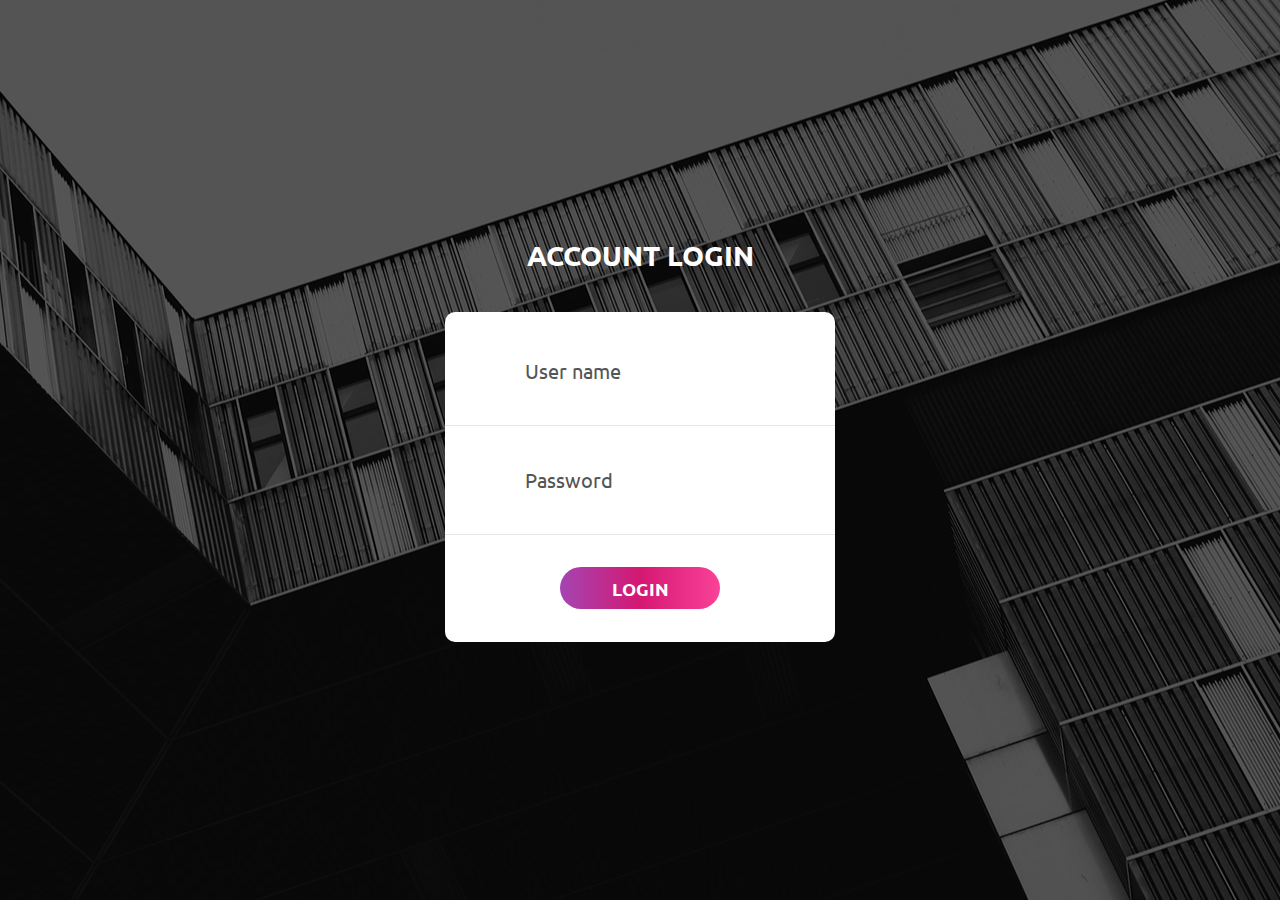
<file: DA_WebsLaptop/public/Login/index.html>
<!DOCTYPE html>
<html lang="en">
<head>
	<title>Login V16</title>
	<meta charset="UTF-8">
	<meta name="viewport" content="width=device-width, initial-scale=1">
<!--===============================================================================================-->	
	<link rel="icon" type="image/png" href="images/icons/favicon.ico"/>
<!--===============================================================================================-->
	<link rel="stylesheet" type="text/css" href="vendor/bootstrap/css/bootstrap.min.css">
<!--===============================================================================================-->
	<link rel="stylesheet" type="text/css" href="fonts/font-awesome-4.7.0/css/font-awesome.min.css">
<!--===============================================================================================-->
	<link rel="stylesheet" type="text/css" href="fonts/Linearicons-Free-v1.0.0/icon-font.min.css">
<!--===============================================================================================-->
	<link rel="stylesheet" type="text/css" href="vendor/animate/animate.css">
<!--===============================================================================================-->	
	<link rel="stylesheet" type="text/css" href="vendor/css-hamburgers/hamburgers.min.css">
<!--===============================================================================================-->
	<link rel="stylesheet" type="text/css" href="vendor/animsition/css/animsition.min.css">
<!--===============================================================================================-->
	<link rel="stylesheet" type="text/css" href="vendor/select2/select2.min.css">
<!--===============================================================================================-->	
	<link rel="stylesheet" type="text/css" href="vendor/daterangepicker/daterangepicker.css">
<!--===============================================================================================-->
	<link rel="stylesheet" type="text/css" href="css/util.css">
	<link rel="stylesheet" type="text/css" href="css/main.css">
<!--===============================================================================================-->
</head>
<body>
	
	<div class="limiter">
		<div class="container-login100" style="background-image: url('images/bg-01.jpg');">
			<div class="wrap-login100 p-t-30 p-b-50">
				<span class="login100-form-title p-b-41">
					Account Login
				</span>
				<form class="login100-form validate-form p-b-33 p-t-5">

					<div class="wrap-input100 validate-input" data-validate = "Enter username">
						<input class="input100" type="text" name="username" placeholder="User name">
						<span class="focus-input100" data-placeholder="&#xe82a;"></span>
					</div>

					<div class="wrap-input100 validate-input" data-validate="Enter password">
						<input class="input100" type="password" name="pass" placeholder="Password">
						<span class="focus-input100" data-placeholder="&#xe80f;"></span>
					</div>

					<div class="container-login100-form-btn m-t-32">
						<button class="login100-form-btn">
							Login
						</button>
					</div>

				</form>
			</div>
		</div>
	</div>
	

	<div id="dropDownSelect1"></div>
	
<!--===============================================================================================-->
	<script src="vendor/jquery/jquery-3.2.1.min.js"></script>
<!--===============================================================================================-->
	<script src="vendor/animsition/js/animsition.min.js"></script>
<!--===============================================================================================-->
	<script src="vendor/bootstrap/js/popper.js"></script>
	<script src="vendor/bootstrap/js/bootstrap.min.js"></script>
<!--===============================================================================================-->
	<script src="vendor/select2/select2.min.js"></script>
<!--===============================================================================================-->
	<script src="vendor/daterangepicker/moment.min.js"></script>
	<script src="vendor/daterangepicker/daterangepicker.js"></script>
<!--===============================================================================================-->
	<script src="vendor/countdowntime/countdowntime.js"></script>
<!--===============================================================================================-->
	<script src="js/main.js"></script>

</body>
</html>
</file>
<file: DA_WebsLaptop/public/Login/vendor/daterangepicker/daterangepicker.css>
.daterangepicker {
  position: absolute;
  color: inherit;
  background-color: #fff;
  border-radius: 4px;
  width: 278px;
  padding: 4px;
  margin-top: 1px;
  top: 100px;
  left: 20px;
  /* Calendars */ }
  .daterangepicker:before, .daterangepicker:after {
    position: absolute;
    display: inline-block;
    border-bottom-color: rgba(0, 0, 0, 0.2);
    content: ''; }
  .daterangepicker:before {
    top: -7px;
    border-right: 7px solid transparent;
    border-left: 7px solid transparent;
    border-bottom: 7px solid #ccc; }
  .daterangepicker:after {
    top: -6px;
    border-right: 6px solid transparent;
    border-bottom: 6px solid #fff;
    border-left: 6px solid transparent; }
  .daterangepicker.opensleft:before {
    right: 9px; }
  .daterangepicker.opensleft:after {
    right: 10px; }
  .daterangepicker.openscenter:before {
    left: 0;
    right: 0;
    width: 0;
    margin-left: auto;
    margin-right: auto; }
  .daterangepicker.openscenter:after {
    left: 0;
    right: 0;
    width: 0;
    margin-left: auto;
    margin-right: auto; }
  .daterangepicker.opensright:before {
    left: 9px; }
  .daterangepicker.opensright:after {
    left: 10px; }
  .daterangepicker.dropup {
    margin-top: -5px; }
    .daterangepicker.dropup:before {
      top: initial;
      bottom: -7px;
      border-bottom: initial;
      border-top: 7px solid #ccc; }
    .daterangepicker.dropup:after {
      top: initial;
      bottom: -6px;
      border-bottom: initial;
      border-top: 6px solid #fff; }
  .daterangepicker.dropdown-menu {
    max-width: none;
    z-index: 3001; }
  .daterangepicker.single .ranges, .daterangepicker.single .calendar {
    float: none; }
  .daterangepicker.show-calendar .calendar {
    display: block; }
  .daterangepicker .calendar {
    display: none;
    max-width: 270px;
    margin: 4px; }
    .daterangepicker .calendar.single .calendar-table {
      border: none; }
    .daterangepicker .calendar th, .daterangepicker .calendar td {
      white-space: nowrap;
      text-align: center;
      min-width: 32px; }
  .daterangepicker .calendar-table {
    border: 1px solid #fff;
    padding: 4px;
    border-radius: 4px;
    background-color: #fff; }
  .daterangepicker table {
    width: 100%;
    margin: 0; }
  .daterangepicker td, .daterangepicker th {
    text-align: center;
    width: 20px;
    height: 20px;
    border-radius: 4px;
    border: 1px solid transparent;
    white-space: nowrap;
    cursor: pointer; }
    .daterangepicker td.available:hover, .daterangepicker th.available:hover {
      background-color: #eee;
      border-color: transparent;
      color: inherit; }
    .daterangepicker td.week, .daterangepicker th.week {
      font-size: 80%;
      color: #ccc; }
  .daterangepicker td.off, .daterangepicker td.off.in-range, .daterangepicker td.off.start-date, .daterangepicker td.off.end-date {
    background-color: #fff;
    border-color: transparent;
    color: #999; }
  .daterangepicker td.in-range {
    background-color: #ebf4f8;
    border-color: transparent;
    color: #000;
    border-radius: 0; }
  .daterangepicker td.start-date {
    border-radius: 4px 0 0 4px; }
  .daterangepicker td.end-date {
    border-radius: 0 4px 4px 0; }
  .daterangepicker td.start-date.end-date {
    border-radius: 4px; }
  .daterangepicker td.active, .daterangepicker td.active:hover {
    background-color: #357ebd;
    border-color: transparent;
    color: #fff; }
  .daterangepicker th.month {
    width: auto; }
  .daterangepicker td.disabled, .daterangepicker option.disabled {
    color: #999;
    cursor: not-allowed;
    text-decoration: line-through; }
  .daterangepicker select.monthselect, .daterangepicker select.yearselect {
    font-size: 12px;
    padding: 1px;
    height: auto;
    margin: 0;
    cursor: default; }
  .daterangepicker select.monthselect {
    margin-right: 2%;
    width: 56%; }
  .daterangepicker select.yearselect {
    width: 40%; }
  .daterangepicker select.hourselect, .daterangepicker select.minuteselect, .daterangepicker select.secondselect, .daterangepicker select.ampmselect {
    width: 50px;
    margin-bottom: 0; }
  .daterangepicker .input-mini {
    border: 1px solid #ccc;
    border-radius: 4px;
    color: #555;
    height: 30px;
    line-height: 30px;
    display: block;
    vertical-align: middle;
    margin: 0 0 5px 0;
    padding: 0 6px 0 28px;
    width: 100%; }
    .daterangepicker .input-mini.active {
      border: 1px solid #08c;
      border-radius: 4px; }
  .daterangepicker .daterangepicker_input {
    position: relative; }
    .daterangepicker .daterangepicker_input i {
      position: absolute;
      left: 8px;
      top: 8px; }
  .daterangepicker.rtl .input-mini {
    padding-right: 28px;
    padding-left: 6px; }
  .daterangepicker.rtl .daterangepicker_input i {
    left: auto;
    right: 8px; }
  .daterangepicker .calendar-time {
    text-align: center;
    margin: 5px auto;
    line-height: 30px;
    position: relative;
    padding-left: 28px; }
    .daterangepicker .calendar-time select.disabled {
      color: #ccc;
      cursor: not-allowed; }

.ranges {
  font-size: 11px;
  float: none;
  margin: 4px;
  text-align: left; }
  .ranges ul {
    list-style: none;
    margin: 0 auto;
    padding: 0;
    width: 100%; }
  .ranges li {
    font-size: 13px;
    background-color: #f5f5f5;
    border: 1px solid #f5f5f5;
    border-radius: 4px;
    color: #08c;
    padding: 3px 12px;
    margin-bottom: 8px;
    cursor: pointer; }
    .ranges li:hover {
      background-color: #08c;
      border: 1px solid #08c;
      color: #fff; }
    .ranges li.active {
      background-color: #08c;
      border: 1px solid #08c;
      color: #fff; }

/*  Larger Screen Styling */
@media (min-width: 564px) {
  .daterangepicker {
    width: auto; }
    .daterangepicker .ranges ul {
      width: 160px; }
    .daterangepicker.single .ranges ul {
      width: 100%; }
    .daterangepicker.single .calendar.left {
      clear: none; }
    .daterangepicker.single.ltr .ranges, .daterangepicker.single.ltr .calendar {
      float: left; }
    .daterangepicker.single.rtl .ranges, .daterangepicker.single.rtl .calendar {
      float: right; }
    .daterangepicker.ltr {
      direction: ltr;
      text-align: left; }
      .daterangepicker.ltr .calendar.left {
        clear: left;
        margin-right: 0; }
        .daterangepicker.ltr .calendar.left .calendar-table {
          border-right: none;
          border-top-right-radius: 0;
          border-bottom-right-radius: 0; }
      .daterangepicker.ltr .calendar.right {
        margin-left: 0; }
        .daterangepicker.ltr .calendar.right .calendar-table {
          border-left: none;
          border-top-left-radius: 0;
          border-bottom-left-radius: 0; }
      .daterangepicker.ltr .left .daterangepicker_input {
        padding-right: 12px; }
      .daterangepicker.ltr .calendar.left .calendar-table {
        padding-right: 12px; }
      .daterangepicker.ltr .ranges, .daterangepicker.ltr .calendar {
        float: left; }
    .daterangepicker.rtl {
      direction: rtl;
      text-align: right; }
      .daterangepicker.rtl .calendar.left {
        clear: right;
        margin-left: 0; }
        .daterangepicker.rtl .calendar.left .calendar-table {
          border-left: none;
          border-top-left-radius: 0;
          border-bottom-left-radius: 0; }
      .daterangepicker.rtl .calendar.right {
        margin-right: 0; }
        .daterangepicker.rtl .calendar.right .calendar-table {
          border-right: none;
          border-top-right-radius: 0;
          border-bottom-right-radius: 0; }
      .daterangepicker.rtl .left .daterangepicker_input {
        padding-left: 12px; }
      .daterangepicker.rtl .calendar.left .calendar-table {
        padding-left: 12px; }
      .daterangepicker.rtl .ranges, .daterangepicker.rtl .calendar {
        text-align: right;
        float: right; } }
@media (min-width: 730px) {
  .daterangepicker .ranges {
    width: auto; }
  .daterangepicker.ltr .ranges {
    float: left; }
  .daterangepicker.rtl .ranges {
    float: right; }
  .daterangepicker .calendar.left {
    clear: none !important; } }
</file>
<file: DA_WebsLaptop/public/Login/css/util.css>
/*[ FONT SIZE ]
///////////////////////////////////////////////////////////
*/
.fs-1 {font-size: 1px;}
.fs-2 {font-size: 2px;}
.fs-3 {font-size: 3px;}
.fs-4 {font-size: 4px;}
.fs-5 {font-size: 5px;}
.fs-6 {font-size: 6px;}
.fs-7 {font-size: 7px;}
.fs-8 {font-size: 8px;}
.fs-9 {font-size: 9px;}
.fs-10 {font-size: 10px;}
.fs-11 {font-size: 11px;}
.fs-12 {font-size: 12px;}
.fs-13 {font-size: 13px;}
.fs-14 {font-size: 14px;}
.fs-15 {font-size: 15px;}
.fs-16 {font-size: 16px;}
.fs-17 {font-size: 17px;}
.fs-18 {font-size: 18px;}
.fs-19 {font-size: 19px;}
.fs-20 {font-size: 20px;}
.fs-21 {font-size: 21px;}
.fs-22 {font-size: 22px;}
.fs-23 {font-size: 23px;}
.fs-24 {font-size: 24px;}
.fs-25 {font-size: 25px;}
.fs-26 {font-size: 26px;}
.fs-27 {font-size: 27px;}
.fs-28 {font-size: 28px;}
.fs-29 {font-size: 29px;}
.fs-30 {font-size: 30px;}
.fs-31 {font-size: 31px;}
.fs-32 {font-size: 32px;}
.fs-33 {font-size: 33px;}
.fs-34 {font-size: 34px;}
.fs-35 {font-size: 35px;}
.fs-36 {font-size: 36px;}
.fs-37 {font-size: 37px;}
.fs-38 {font-size: 38px;}
.fs-39 {font-size: 39px;}
.fs-40 {font-size: 40px;}
.fs-41 {font-size: 41px;}
.fs-42 {font-size: 42px;}
.fs-43 {font-size: 43px;}
.fs-44 {font-size: 44px;}
.fs-45 {font-size: 45px;}
.fs-46 {font-size: 46px;}
.fs-47 {font-size: 47px;}
.fs-48 {font-size: 48px;}
.fs-49 {font-size: 49px;}
.fs-50 {font-size: 50px;}
.fs-51 {font-size: 51px;}
.fs-52 {font-size: 52px;}
.fs-53 {font-size: 53px;}
.fs-54 {font-size: 54px;}
.fs-55 {font-size: 55px;}
.fs-56 {font-size: 56px;}
.fs-57 {font-size: 57px;}
.fs-58 {font-size: 58px;}
.fs-59 {font-size: 59px;}
.fs-60 {font-size: 60px;}
.fs-61 {font-size: 61px;}
.fs-62 {font-size: 62px;}
.fs-63 {font-size: 63px;}
.fs-64 {font-size: 64px;}
.fs-65 {font-size: 65px;}
.fs-66 {font-size: 66px;}
.fs-67 {font-size: 67px;}
.fs-68 {font-size: 68px;}
.fs-69 {font-size: 69px;}
.fs-70 {font-size: 70px;}
.fs-71 {font-size: 71px;}
.fs-72 {font-size: 72px;}
.fs-73 {font-size: 73px;}
.fs-74 {font-size: 74px;}
.fs-75 {font-size: 75px;}
.fs-76 {font-size: 76px;}
.fs-77 {font-size: 77px;}
.fs-78 {font-size: 78px;}
.fs-79 {font-size: 79px;}
.fs-80 {font-size: 80px;}
.fs-81 {font-size: 81px;}
.fs-82 {font-size: 82px;}
.fs-83 {font-size: 83px;}
.fs-84 {font-size: 84px;}
.fs-85 {font-size: 85px;}
.fs-86 {font-size: 86px;}
.fs-87 {font-size: 87px;}
.fs-88 {font-size: 88px;}
.fs-89 {font-size: 89px;}
.fs-90 {font-size: 90px;}
.fs-91 {font-size: 91px;}
.fs-92 {font-size: 92px;}
.fs-93 {font-size: 93px;}
.fs-94 {font-size: 94px;}
.fs-95 {font-size: 95px;}
.fs-96 {font-size: 96px;}
.fs-97 {font-size: 97px;}
.fs-98 {font-size: 98px;}
.fs-99 {font-size: 99px;}
.fs-100 {font-size: 100px;}
.fs-101 {font-size: 101px;}
.fs-102 {font-size: 102px;}
.fs-103 {font-size: 103px;}
.fs-104 {font-size: 104px;}
.fs-105 {font-size: 105px;}
.fs-106 {font-size: 106px;}
.fs-107 {font-size: 107px;}
.fs-108 {font-size: 108px;}
.fs-109 {font-size: 109px;}
.fs-110 {font-size: 110px;}
.fs-111 {font-size: 111px;}
.fs-112 {font-size: 112px;}
.fs-113 {font-size: 113px;}
.fs-114 {font-size: 114px;}
.fs-115 {font-size: 115px;}
.fs-116 {font-size: 116px;}
.fs-117 {font-size: 117px;}
.fs-118 {font-size: 118px;}
.fs-119 {font-size: 119px;}
.fs-120 {font-size: 120px;}
.fs-121 {font-size: 121px;}
.fs-122 {font-size: 122px;}
.fs-123 {font-size: 123px;}
.fs-124 {font-size: 124px;}
.fs-125 {font-size: 125px;}
.fs-126 {font-size: 126px;}
.fs-127 {font-size: 127px;}
.fs-128 {font-size: 128px;}
.fs-129 {font-size: 129px;}
.fs-130 {font-size: 130px;}
.fs-131 {font-size: 131px;}
.fs-132 {font-size: 132px;}
.fs-133 {font-size: 133px;}
.fs-134 {font-size: 134px;}
.fs-135 {font-size: 135px;}
.fs-136 {font-size: 136px;}
.fs-137 {font-size: 137px;}
.fs-138 {font-size: 138px;}
.fs-139 {font-size: 139px;}
.fs-140 {font-size: 140px;}
.fs-141 {font-size: 141px;}
.fs-142 {font-size: 142px;}
.fs-143 {font-size: 143px;}
.fs-144 {font-size: 144px;}
.fs-145 {font-size: 145px;}
.fs-146 {font-size: 146px;}
.fs-147 {font-size: 147px;}
.fs-148 {font-size: 148px;}
.fs-149 {font-size: 149px;}
.fs-150 {font-size: 150px;}
.fs-151 {font-size: 151px;}
.fs-152 {font-size: 152px;}
.fs-153 {font-size: 153px;}
.fs-154 {font-size: 154px;}
.fs-155 {font-size: 155px;}
.fs-156 {font-size: 156px;}
.fs-157 {font-size: 157px;}
.fs-158 {font-size: 158px;}
.fs-159 {font-size: 159px;}
.fs-160 {font-size: 160px;}
.fs-161 {font-size: 161px;}
.fs-162 {font-size: 162px;}
.fs-163 {font-size: 163px;}
.fs-164 {font-size: 164px;}
.fs-165 {font-size: 165px;}
.fs-166 {font-size: 166px;}
.fs-167 {font-size: 167px;}
.fs-168 {font-size: 168px;}
.fs-169 {font-size: 169px;}
.fs-170 {font-size: 170px;}
.fs-171 {font-size: 171px;}
.fs-172 {font-size: 172px;}
.fs-173 {font-size: 173px;}
.fs-174 {font-size: 174px;}
.fs-175 {font-size: 175px;}
.fs-176 {font-size: 176px;}
.fs-177 {font-size: 177px;}
.fs-178 {font-size: 178px;}
.fs-179 {font-size: 179px;}
.fs-180 {font-size: 180px;}
.fs-181 {font-size: 181px;}
.fs-182 {font-size: 182px;}
.fs-183 {font-size: 183px;}
.fs-184 {font-size: 184px;}
.fs-185 {font-size: 185px;}
.fs-186 {font-size: 186px;}
.fs-187 {font-size: 187px;}
.fs-188 {font-size: 188px;}
.fs-189 {font-size: 189px;}
.fs-190 {font-size: 190px;}
.fs-191 {font-size: 191px;}
.fs-192 {font-size: 192px;}
.fs-193 {font-size: 193px;}
.fs-194 {font-size: 194px;}
.fs-195 {font-size: 195px;}
.fs-196 {font-size: 196px;}
.fs-197 {font-size: 197px;}
.fs-198 {font-size: 198px;}
.fs-199 {font-size: 199px;}
.fs-200 {font-size: 200px;}

/*[ PADDING ]
///////////////////////////////////////////////////////////
*/
.p-t-0 {padding-top: 0px;}
.p-t-1 {padding-top: 1px;}
.p-t-2 {padding-top: 2px;}
.p-t-3 {padding-top: 3px;}
.p-t-4 {padding-top: 4px;}
.p-t-5 {padding-top: 5px;}
.p-t-6 {padding-top: 6px;}
.p-t-7 {padding-top: 7px;}
.p-t-8 {padding-top: 8px;}
.p-t-9 {padding-top: 9px;}
.p-t-10 {padding-top: 10px;}
.p-t-11 {padding-top: 11px;}
.p-t-12 {padding-top: 12px;}
.p-t-13 {padding-top: 13px;}
.p-t-14 {padding-top: 14px;}
.p-t-15 {padding-top: 15px;}
.p-t-16 {padding-top: 16px;}
.p-t-17 {padding-top: 17px;}
.p-t-18 {padding-top: 18px;}
.p-t-19 {padding-top: 19px;}
.p-t-20 {padding-top: 20px;}
.p-t-21 {padding-top: 21px;}
.p-t-22 {padding-top: 22px;}
.p-t-23 {padding-top: 23px;}
.p-t-24 {padding-top: 24px;}
.p-t-25 {padding-top: 25px;}
.p-t-26 {padding-top: 26px;}
.p-t-27 {padding-top: 27px;}
.p-t-28 {padding-top: 28px;}
.p-t-29 {padding-top: 29px;}
.p-t-30 {padding-top: 30px;}
.p-t-31 {padding-top: 31px;}
.p-t-32 {padding-top: 32px;}
.p-t-33 {padding-top: 33px;}
.p-t-34 {padding-top: 34px;}
.p-t-35 {padding-top: 35px;}
.p-t-36 {padding-top: 36px;}
.p-t-37 {padding-top: 37px;}
.p-t-38 {padding-top: 38px;}
.p-t-39 {padding-top: 39px;}
.p-t-40 {padding-top: 40px;}
.p-t-41 {padding-top: 41px;}
.p-t-42 {padding-top: 42px;}
.p-t-43 {padding-top: 43px;}
.p-t-44 {padding-top: 44px;}
.p-t-45 {padding-top: 45px;}
.p-t-46 {padding-top: 46px;}
.p-t-47 {padding-top: 47px;}
.p-t-48 {padding-top: 48px;}
.p-t-49 {padding-top: 49px;}
.p-t-50 {padding-top: 50px;}
.p-t-51 {padding-top: 51px;}
.p-t-52 {padding-top: 52px;}
.p-t-53 {padding-top: 53px;}
.p-t-54 {padding-top: 54px;}
.p-t-55 {padding-top: 55px;}
.p-t-56 {padding-top: 56px;}
.p-t-57 {padding-top: 57px;}
.p-t-58 {padding-top: 58px;}
.p-t-59 {padding-top: 59px;}
.p-t-60 {padding-top: 60px;}
.p-t-61 {padding-top: 61px;}
.p-t-62 {padding-top: 62px;}
.p-t-63 {padding-top: 63px;}
.p-t-64 {padding-top: 64px;}
.p-t-65 {padding-top: 65px;}
.p-t-66 {padding-top: 66px;}
.p-t-67 {padding-top: 67px;}
.p-t-68 {padding-top: 68px;}
.p-t-69 {padding-top: 69px;}
.p-t-70 {padding-top: 70px;}
.p-t-71 {padding-top: 71px;}
.p-t-72 {padding-top: 72px;}
.p-t-73 {padding-top: 73px;}
.p-t-74 {padding-top: 74px;}
.p-t-75 {padding-top: 75px;}
.p-t-76 {padding-top: 76px;}
.p-t-77 {padding-top: 77px;}
.p-t-78 {padding-top: 78px;}
.p-t-79 {padding-top: 79px;}
.p-t-80 {padding-top: 80px;}
.p-t-81 {padding-top: 81px;}
.p-t-82 {padding-top: 82px;}
.p-t-83 {padding-top: 83px;}
.p-t-84 {padding-top: 84px;}
.p-t-85 {padding-top: 85px;}
.p-t-86 {padding-top: 86px;}
.p-t-87 {padding-top: 87px;}
.p-t-88 {padding-top: 88px;}
.p-t-89 {padding-top: 89px;}
.p-t-90 {padding-top: 90px;}
.p-t-91 {padding-top: 91px;}
.p-t-92 {padding-top: 92px;}
.p-t-93 {padding-top: 93px;}
.p-t-94 {padding-top: 94px;}
.p-t-95 {padding-top: 95px;}
.p-t-96 {padding-top: 96px;}
.p-t-97 {padding-top: 97px;}
.p-t-98 {padding-top: 98px;}
.p-t-99 {padding-top: 99px;}
.p-t-100 {padding-top: 100px;}
.p-t-101 {padding-top: 101px;}
.p-t-102 {padding-top: 102px;}
.p-t-103 {padding-top: 103px;}
.p-t-104 {padding-top: 104px;}
.p-t-105 {padding-top: 105px;}
.p-t-106 {padding-top: 106px;}
.p-t-107 {padding-top: 107px;}
.p-t-108 {padding-top: 108px;}
.p-t-109 {padding-top: 109px;}
.p-t-110 {padding-top: 110px;}
.p-t-111 {padding-top: 111px;}
.p-t-112 {padding-top: 112px;}
.p-t-113 {padding-top: 113px;}
.p-t-114 {padding-top: 114px;}
.p-t-115 {padding-top: 115px;}
.p-t-116 {padding-top: 116px;}
.p-t-117 {padding-top: 117px;}
.p-t-118 {padding-top: 118px;}
.p-t-119 {padding-top: 119px;}
.p-t-120 {padding-top: 120px;}
.p-t-121 {padding-top: 121px;}
.p-t-122 {padding-top: 122px;}
.p-t-123 {padding-top: 123px;}
.p-t-124 {padding-top: 124px;}
.p-t-125 {padding-top: 125px;}
.p-t-126 {padding-top: 126px;}
.p-t-127 {padding-top: 127px;}
.p-t-128 {padding-top: 128px;}
.p-t-129 {padding-top: 129px;}
.p-t-130 {padding-top: 130px;}
.p-t-131 {padding-top: 131px;}
.p-t-132 {padding-top: 132px;}
.p-t-133 {padding-top: 133px;}
.p-t-134 {padding-top: 134px;}
.p-t-135 {padding-top: 135px;}
.p-t-136 {padding-top: 136px;}
.p-t-137 {padding-top: 137px;}
.p-t-138 {padding-top: 138px;}
.p-t-139 {padding-top: 139px;}
.p-t-140 {padding-top: 140px;}
.p-t-141 {padding-top: 141px;}
.p-t-142 {padding-top: 142px;}
.p-t-143 {padding-top: 143px;}
.p-t-144 {padding-top: 144px;}
.p-t-145 {padding-top: 145px;}
.p-t-146 {padding-top: 146px;}
.p-t-147 {padding-top: 147px;}
.p-t-148 {padding-top: 148px;}
.p-t-149 {padding-top: 149px;}
.p-t-150 {padding-top: 150px;}
.p-t-151 {padding-top: 151px;}
.p-t-152 {padding-top: 152px;}
.p-t-153 {padding-top: 153px;}
.p-t-154 {padding-top: 154px;}
.p-t-155 {padding-top: 155px;}
.p-t-156 {padding-top: 156px;}
.p-t-157 {padding-top: 157px;}
.p-t-158 {padding-top: 158px;}
.p-t-159 {padding-top: 159px;}
.p-t-160 {padding-top: 160px;}
.p-t-161 {padding-top: 161px;}
.p-t-162 {padding-top: 162px;}
.p-t-163 {padding-top: 163px;}
.p-t-164 {padding-top: 164px;}
.p-t-165 {padding-top: 165px;}
.p-t-166 {padding-top: 166px;}
.p-t-167 {padding-top: 167px;}
.p-t-168 {padding-top: 168px;}
.p-t-169 {padding-top: 169px;}
.p-t-170 {padding-top: 170px;}
.p-t-171 {padding-top: 171px;}
.p-t-172 {padding-top: 172px;}
.p-t-173 {padding-top: 173px;}
.p-t-174 {padding-top: 174px;}
.p-t-175 {padding-top: 175px;}
.p-t-176 {padding-top: 176px;}
.p-t-177 {padding-top: 177px;}
.p-t-178 {padding-top: 178px;}
.p-t-179 {padding-top: 179px;}
.p-t-180 {padding-top: 180px;}
.p-t-181 {padding-top: 181px;}
.p-t-182 {padding-top: 182px;}
.p-t-183 {padding-top: 183px;}
.p-t-184 {padding-top: 184px;}
.p-t-185 {padding-top: 185px;}
.p-t-186 {padding-top: 186px;}
.p-t-187 {padding-top: 187px;}
.p-t-188 {padding-top: 188px;}
.p-t-189 {padding-top: 189px;}
.p-t-190 {padding-top: 190px;}
.p-t-191 {padding-top: 191px;}
.p-t-192 {padding-top: 192px;}
.p-t-193 {padding-top: 193px;}
.p-t-194 {padding-top: 194px;}
.p-t-195 {padding-top: 195px;}
.p-t-196 {padding-top: 196px;}
.p-t-197 {padding-top: 197px;}
.p-t-198 {padding-top: 198px;}
.p-t-199 {padding-top: 199px;}
.p-t-200 {padding-top: 200px;}
.p-t-201 {padding-top: 201px;}
.p-t-202 {padding-top: 202px;}
.p-t-203 {padding-top: 203px;}
.p-t-204 {padding-top: 204px;}
.p-t-205 {padding-top: 205px;}
.p-t-206 {padding-top: 206px;}
.p-t-207 {padding-top: 207px;}
.p-t-208 {padding-top: 208px;}
.p-t-209 {padding-top: 209px;}
.p-t-210 {padding-top: 210px;}
.p-t-211 {padding-top: 211px;}
.p-t-212 {padding-top: 212px;}
.p-t-213 {padding-top: 213px;}
.p-t-214 {padding-top: 214px;}
.p-t-215 {padding-top: 215px;}
.p-t-216 {padding-top: 216px;}
.p-t-217 {padding-top: 217px;}
.p-t-218 {padding-top: 218px;}
.p-t-219 {padding-top: 219px;}
.p-t-220 {padding-top: 220px;}
.p-t-221 {padding-top: 221px;}
.p-t-222 {padding-top: 222px;}
.p-t-223 {padding-top: 223px;}
.p-t-224 {padding-top: 224px;}
.p-t-225 {padding-top: 225px;}
.p-t-226 {padding-top: 226px;}
.p-t-227 {padding-top: 227px;}
.p-t-228 {padding-top: 228px;}
.p-t-229 {padding-top: 229px;}
.p-t-230 {padding-top: 230px;}
.p-t-231 {padding-top: 231px;}
.p-t-232 {padding-top: 232px;}
.p-t-233 {padding-top: 233px;}
.p-t-234 {padding-top: 234px;}
.p-t-235 {padding-top: 235px;}
.p-t-236 {padding-top: 236px;}
.p-t-237 {padding-top: 237px;}
.p-t-238 {padding-top: 238px;}
.p-t-239 {padding-top: 239px;}
.p-t-240 {padding-top: 240px;}
.p-t-241 {padding-top: 241px;}
.p-t-242 {padding-top: 242px;}
.p-t-243 {padding-top: 243px;}
.p-t-244 {padding-top: 244px;}
.p-t-245 {padding-top: 245px;}
.p-t-246 {padding-top: 246px;}
.p-t-247 {padding-top: 247px;}
.p-t-248 {padding-top: 248px;}
.p-t-249 {padding-top: 249px;}
.p-t-250 {padding-top: 250px;}
.p-b-0 {padding-bottom: 0px;}
.p-b-1 {padding-bottom: 1px;}
.p-b-2 {padding-bottom: 2px;}
.p-b-3 {padding-bottom: 3px;}
.p-b-4 {padding-bottom: 4px;}
.p-b-5 {padding-bottom: 5px;}
.p-b-6 {padding-bottom: 6px;}
.p-b-7 {padding-bottom: 7px;}
.p-b-8 {padding-bottom: 8px;}
.p-b-9 {padding-bottom: 9px;}
.p-b-10 {padding-bottom: 10px;}
.p-b-11 {padding-bottom: 11px;}
.p-b-12 {padding-bottom: 12px;}
.p-b-13 {padding-bottom: 13px;}
.p-b-14 {padding-bottom: 14px;}
.p-b-15 {padding-bottom: 15px;}
.p-b-16 {padding-bottom: 16px;}
.p-b-17 {padding-bottom: 17px;}
.p-b-18 {padding-bottom: 18px;}
.p-b-19 {padding-bottom: 19px;}
.p-b-20 {padding-bottom: 20px;}
.p-b-21 {padding-bottom: 21px;}
.p-b-22 {padding-bottom: 22px;}
.p-b-23 {padding-bottom: 23px;}
.p-b-24 {padding-bottom: 24px;}
.p-b-25 {padding-bottom: 25px;}
.p-b-26 {padding-bottom: 26px;}
.p-b-27 {padding-bottom: 27px;}
.p-b-28 {padding-bottom: 28px;}
.p-b-29 {padding-bottom: 29px;}
.p-b-30 {padding-bottom: 30px;}
.p-b-31 {padding-bottom: 31px;}
.p-b-32 {padding-bottom: 32px;}
.p-b-33 {padding-bottom: 33px;}
.p-b-34 {padding-bottom: 34px;}
.p-b-35 {padding-bottom: 35px;}
.p-b-36 {padding-bottom: 36px;}
.p-b-37 {padding-bottom: 37px;}
.p-b-38 {padding-bottom: 38px;}
.p-b-39 {padding-bottom: 39px;}
.p-b-40 {padding-bottom: 40px;}
.p-b-41 {padding-bottom: 41px;}
.p-b-42 {padding-bottom: 42px;}
.p-b-43 {padding-bottom: 43px;}
.p-b-44 {padding-bottom: 44px;}
.p-b-45 {padding-bottom: 45px;}
.p-b-46 {padding-bottom: 46px;}
.p-b-47 {padding-bottom: 47px;}
.p-b-48 {padding-bottom: 48px;}
.p-b-49 {padding-bottom: 49px;}
.p-b-50 {padding-bottom: 50px;}
.p-b-51 {padding-bottom: 51px;}
.p-b-52 {padding-bottom: 52px;}
.p-b-53 {padding-bottom: 53px;}
.p-b-54 {padding-bottom: 54px;}
.p-b-55 {padding-bottom: 55px;}
.p-b-56 {padding-bottom: 56px;}
.p-b-57 {padding-bottom: 57px;}
.p-b-58 {padding-bottom: 58px;}
.p-b-59 {padding-bottom: 59px;}
.p-b-60 {padding-bottom: 60px;}
.p-b-61 {padding-bottom: 61px;}
.p-b-62 {padding-bottom: 62px;}
.p-b-63 {padding-bottom: 63px;}
.p-b-64 {padding-bottom: 64px;}
.p-b-65 {padding-bottom: 65px;}
.p-b-66 {padding-bottom: 66px;}
.p-b-67 {padding-bottom: 67px;}
.p-b-68 {padding-bottom: 68px;}
.p-b-69 {padding-bottom: 69px;}
.p-b-70 {padding-bottom: 70px;}
.p-b-71 {padding-bottom: 71px;}
.p-b-72 {padding-bottom: 72px;}
.p-b-73 {padding-bottom: 73px;}
.p-b-74 {padding-bottom: 74px;}
.p-b-75 {padding-bottom: 75px;}
.p-b-76 {padding-bottom: 76px;}
.p-b-77 {padding-bottom: 77px;}
.p-b-78 {padding-bottom: 78px;}
.p-b-79 {padding-bottom: 79px;}
.p-b-80 {padding-bottom: 80px;}
.p-b-81 {padding-bottom: 81px;}
.p-b-82 {padding-bottom: 82px;}
.p-b-83 {padding-bottom: 83px;}
.p-b-84 {padding-bottom: 84px;}
.p-b-85 {padding-bottom: 85px;}
.p-b-86 {padding-bottom: 86px;}
.p-b-87 {padding-bottom: 87px;}
.p-b-88 {padding-bottom: 88px;}
.p-b-89 {padding-bottom: 89px;}
.p-b-90 {padding-bottom: 90px;}
.p-b-91 {padding-bottom: 91px;}
.p-b-92 {padding-bottom: 92px;}
.p-b-93 {padding-bottom: 93px;}
.p-b-94 {padding-bottom: 94px;}
.p-b-95 {padding-bottom: 95px;}
.p-b-96 {padding-bottom: 96px;}
.p-b-97 {padding-bottom: 97px;}
.p-b-98 {padding-bottom: 98px;}
.p-b-99 {padding-bottom: 99px;}
.p-b-100 {padding-bottom: 100px;}
.p-b-101 {padding-bottom: 101px;}
.p-b-102 {padding-bottom: 102px;}
.p-b-103 {padding-bottom: 103px;}
.p-b-104 {padding-bottom: 104px;}
.p-b-105 {padding-bottom: 105px;}
.p-b-106 {padding-bottom: 106px;}
.p-b-107 {padding-bottom: 107px;}
.p-b-108 {padding-bottom: 108px;}
.p-b-109 {padding-bottom: 109px;}
.p-b-110 {padding-bottom: 110px;}
.p-b-111 {padding-bottom: 111px;}
.p-b-112 {padding-bottom: 112px;}
.p-b-113 {padding-bottom: 113px;}
.p-b-114 {padding-bottom: 114px;}
.p-b-115 {padding-bottom: 115px;}
.p-b-116 {padding-bottom: 116px;}
.p-b-117 {padding-bottom: 117px;}
.p-b-118 {padding-bottom: 118px;}
.p-b-119 {padding-bottom: 119px;}
.p-b-120 {padding-bottom: 120px;}
.p-b-121 {padding-bottom: 121px;}
.p-b-122 {padding-bottom: 122px;}
.p-b-123 {padding-bottom: 123px;}
.p-b-124 {padding-bottom: 124px;}
.p-b-125 {padding-bottom: 125px;}
.p-b-126 {padding-bottom: 126px;}
.p-b-127 {padding-bottom: 127px;}
.p-b-128 {padding-bottom: 128px;}
.p-b-129 {padding-bottom: 129px;}
.p-b-130 {padding-bottom: 130px;}
.p-b-131 {padding-bottom: 131px;}
.p-b-132 {padding-bottom: 132px;}
.p-b-133 {padding-bottom: 133px;}
.p-b-134 {padding-bottom: 134px;}
.p-b-135 {padding-bottom: 135px;}
.p-b-136 {padding-bottom: 136px;}
.p-b-137 {padding-bottom: 137px;}
.p-b-138 {padding-bottom: 138px;}
.p-b-139 {padding-bottom: 139px;}
.p-b-140 {padding-bottom: 140px;}
.p-b-141 {padding-bottom: 141px;}
.p-b-142 {padding-bottom: 142px;}
.p-b-143 {padding-bottom: 143px;}
.p-b-144 {padding-bottom: 144px;}
.p-b-145 {padding-bottom: 145px;}
.p-b-146 {padding-bottom: 146px;}
.p-b-147 {padding-bottom: 147px;}
.p-b-148 {padding-bottom: 148px;}
.p-b-149 {padding-bottom: 149px;}
.p-b-150 {padding-bottom: 150px;}
.p-b-151 {padding-bottom: 151px;}
.p-b-152 {padding-bottom: 152px;}
.p-b-153 {padding-bottom: 153px;}
.p-b-154 {padding-bottom: 154px;}
.p-b-155 {padding-bottom: 155px;}
.p-b-156 {padding-bottom: 156px;}
.p-b-157 {padding-bottom: 157px;}
.p-b-158 {padding-bottom: 158px;}
.p-b-159 {padding-bottom: 159px;}
.p-b-160 {padding-bottom: 160px;}
.p-b-161 {padding-bottom: 161px;}
.p-b-162 {padding-bottom: 162px;}
.p-b-163 {padding-bottom: 163px;}
.p-b-164 {padding-bottom: 164px;}
.p-b-165 {padding-bottom: 165px;}
.p-b-166 {padding-bottom: 166px;}
.p-b-167 {padding-bottom: 167px;}
.p-b-168 {padding-bottom: 168px;}
.p-b-169 {padding-bottom: 169px;}
.p-b-170 {padding-bottom: 170px;}
.p-b-171 {padding-bottom: 171px;}
.p-b-172 {padding-bottom: 172px;}
.p-b-173 {padding-bottom: 173px;}
.p-b-174 {padding-bottom: 174px;}
.p-b-175 {padding-bottom: 175px;}
.p-b-176 {padding-bottom: 176px;}
.p-b-177 {padding-bottom: 177px;}
.p-b-178 {padding-bottom: 178px;}
.p-b-179 {padding-bottom: 179px;}
.p-b-180 {padding-bottom: 180px;}
.p-b-181 {padding-bottom: 181px;}
.p-b-182 {padding-bottom: 182px;}
.p-b-183 {padding-bottom: 183px;}
.p-b-184 {padding-bottom: 184px;}
.p-b-185 {padding-bottom: 185px;}
.p-b-186 {padding-bottom: 186px;}
.p-b-187 {padding-bottom: 187px;}
.p-b-188 {padding-bottom: 188px;}
.p-b-189 {padding-bottom: 189px;}
.p-b-190 {padding-bottom: 190px;}
.p-b-191 {padding-bottom: 191px;}
.p-b-192 {padding-bottom: 192px;}
.p-b-193 {padding-bottom: 193px;}
.p-b-194 {padding-bottom: 194px;}
.p-b-195 {padding-bottom: 195px;}
.p-b-196 {padding-bottom: 196px;}
.p-b-197 {padding-bottom: 197px;}
.p-b-198 {padding-bottom: 198px;}
.p-b-199 {padding-bottom: 199px;}
.p-b-200 {padding-bottom: 200px;}
.p-b-201 {padding-bottom: 201px;}
.p-b-202 {padding-bottom: 202px;}
.p-b-203 {padding-bottom: 203px;}
.p-b-204 {padding-bottom: 204px;}
.p-b-205 {padding-bottom: 205px;}
.p-b-206 {padding-bottom: 206px;}
.p-b-207 {padding-bottom: 207px;}
.p-b-208 {padding-bottom: 208px;}
.p-b-209 {padding-bottom: 209px;}
.p-b-210 {padding-bottom: 210px;}
.p-b-211 {padding-bottom: 211px;}
.p-b-212 {padding-bottom: 212px;}
.p-b-213 {padding-bottom: 213px;}
.p-b-214 {padding-bottom: 214px;}
.p-b-215 {padding-bottom: 215px;}
.p-b-216 {padding-bottom: 216px;}
.p-b-217 {padding-bottom: 217px;}
.p-b-218 {padding-bottom: 218px;}
.p-b-219 {padding-bottom: 219px;}
.p-b-220 {padding-bottom: 220px;}
.p-b-221 {padding-bottom: 221px;}
.p-b-222 {padding-bottom: 222px;}
.p-b-223 {padding-bottom: 223px;}
.p-b-224 {padding-bottom: 224px;}
.p-b-225 {padding-bottom: 225px;}
.p-b-226 {padding-bottom: 226px;}
.p-b-227 {padding-bottom: 227px;}
.p-b-228 {padding-bottom: 228px;}
.p-b-229 {padding-bottom: 229px;}
.p-b-230 {padding-bottom: 230px;}
.p-b-231 {padding-bottom: 231px;}
.p-b-232 {padding-bottom: 232px;}
.p-b-233 {padding-bottom: 233px;}
.p-b-234 {padding-bottom: 234px;}
.p-b-235 {padding-bottom: 235px;}
.p-b-236 {padding-bottom: 236px;}
.p-b-237 {padding-bottom: 237px;}
.p-b-238 {padding-bottom: 238px;}
.p-b-239 {padding-bottom: 239px;}
.p-b-240 {padding-bottom: 240px;}
.p-b-241 {padding-bottom: 241px;}
.p-b-242 {padding-bottom: 242px;}
.p-b-243 {padding-bottom: 243px;}
.p-b-244 {padding-bottom: 244px;}
.p-b-245 {padding-bottom: 245px;}
.p-b-246 {padding-bottom: 246px;}
.p-b-247 {padding-bottom: 247px;}
.p-b-248 {padding-bottom: 248px;}
.p-b-249 {padding-bottom: 249px;}
.p-b-250 {padding-bottom: 250px;}
.p-l-0 {padding-left: 0px;}
.p-l-1 {padding-left: 1px;}
.p-l-2 {padding-left: 2px;}
.p-l-3 {padding-left: 3px;}
.p-l-4 {padding-left: 4px;}
.p-l-5 {padding-left: 5px;}
.p-l-6 {padding-left: 6px;}
.p-l-7 {padding-left: 7px;}
.p-l-8 {padding-left: 8px;}
.p-l-9 {padding-left: 9px;}
.p-l-10 {padding-left: 10px;}
.p-l-11 {padding-left: 11px;}
.p-l-12 {padding-left: 12px;}
.p-l-13 {padding-left: 13px;}
.p-l-14 {padding-left: 14px;}
.p-l-15 {padding-left: 15px;}
.p-l-16 {padding-left: 16px;}
.p-l-17 {padding-left: 17px;}
.p-l-18 {padding-left: 18px;}
.p-l-19 {padding-left: 19px;}
.p-l-20 {padding-left: 20px;}
.p-l-21 {padding-left: 21px;}
.p-l-22 {padding-left: 22px;}
.p-l-23 {padding-left: 23px;}
.p-l-24 {padding-left: 24px;}
.p-l-25 {padding-left: 25px;}
.p-l-26 {padding-left: 26px;}
.p-l-27 {padding-left: 27px;}
.p-l-28 {padding-left: 28px;}
.p-l-29 {padding-left: 29px;}
.p-l-30 {padding-left: 30px;}
.p-l-31 {padding-left: 31px;}
.p-l-32 {padding-left: 32px;}
.p-l-33 {padding-left: 33px;}
.p-l-34 {padding-left: 34px;}
.p-l-35 {padding-left: 35px;}
.p-l-36 {padding-left: 36px;}
.p-l-37 {padding-left: 37px;}
.p-l-38 {padding-left: 38px;}
.p-l-39 {padding-left: 39px;}
.p-l-40 {padding-left: 40px;}
.p-l-41 {padding-left: 41px;}
.p-l-42 {padding-left: 42px;}
.p-l-43 {padding-left: 43px;}
.p-l-44 {padding-left: 44px;}
.p-l-45 {padding-left: 45px;}
.p-l-46 {padding-left: 46px;}
.p-l-47 {padding-left: 47px;}
.p-l-48 {padding-left: 48px;}
.p-l-49 {padding-left: 49px;}
.p-l-50 {padding-left: 50px;}
.p-l-51 {padding-left: 51px;}
.p-l-52 {padding-left: 52px;}
.p-l-53 {padding-left: 53px;}
.p-l-54 {padding-left: 54px;}
.p-l-55 {padding-left: 55px;}
.p-l-56 {padding-left: 56px;}
.p-l-57 {padding-left: 57px;}
.p-l-58 {padding-left: 58px;}
.p-l-59 {padding-left: 59px;}
.p-l-60 {padding-left: 60px;}
.p-l-61 {padding-left: 61px;}
.p-l-62 {padding-left: 62px;}
.p-l-63 {padding-left: 63px;}
.p-l-64 {padding-left: 64px;}
.p-l-65 {padding-left: 65px;}
.p-l-66 {padding-left: 66px;}
.p-l-67 {padding-left: 67px;}
.p-l-68 {padding-left: 68px;}
.p-l-69 {padding-left: 69px;}
.p-l-70 {padding-left: 70px;}
.p-l-71 {padding-left: 71px;}
.p-l-72 {padding-left: 72px;}
.p-l-73 {padding-left: 73px;}
.p-l-74 {padding-left: 74px;}
.p-l-75 {padding-left: 75px;}
.p-l-76 {padding-left: 76px;}
.p-l-77 {padding-left: 77px;}
.p-l-78 {padding-left: 78px;}
.p-l-79 {padding-left: 79px;}
.p-l-80 {padding-left: 80px;}
.p-l-81 {padding-left: 81px;}
.p-l-82 {padding-left: 82px;}
.p-l-83 {padding-left: 83px;}
.p-l-84 {padding-left: 84px;}
.p-l-85 {padding-left: 85px;}
.p-l-86 {padding-left: 86px;}
.p-l-87 {padding-left: 87px;}
.p-l-88 {padding-left: 88px;}
.p-l-89 {padding-left: 89px;}
.p-l-90 {padding-left: 90px;}
.p-l-91 {padding-left: 91px;}
.p-l-92 {padding-left: 92px;}
.p-l-93 {padding-left: 93px;}
.p-l-94 {padding-left: 94px;}
.p-l-95 {padding-left: 95px;}
.p-l-96 {padding-left: 96px;}
.p-l-97 {padding-left: 97px;}
.p-l-98 {padding-left: 98px;}
.p-l-99 {padding-left: 99px;}
.p-l-100 {padding-left: 100px;}
.p-l-101 {padding-left: 101px;}
.p-l-102 {padding-left: 102px;}
.p-l-103 {padding-left: 103px;}
.p-l-104 {padding-left: 104px;}
.p-l-105 {padding-left: 105px;}
.p-l-106 {padding-left: 106px;}
.p-l-107 {padding-left: 107px;}
.p-l-108 {padding-left: 108px;}
.p-l-109 {padding-left: 109px;}
.p-l-110 {padding-left: 110px;}
.p-l-111 {padding-left: 111px;}
.p-l-112 {padding-left: 112px;}
.p-l-113 {padding-left: 113px;}
.p-l-114 {padding-left: 114px;}
.p-l-115 {padding-left: 115px;}
.p-l-116 {padding-left: 116px;}
.p-l-117 {padding-left: 117px;}
.p-l-118 {padding-left: 118px;}
.p-l-119 {padding-left: 119px;}
.p-l-120 {padding-left: 120px;}
.p-l-121 {padding-left: 121px;}
.p-l-122 {padding-left: 122px;}
.p-l-123 {padding-left: 123px;}
.p-l-124 {padding-left: 124px;}
.p-l-125 {padding-left: 125px;}
.p-l-126 {padding-left: 126px;}
.p-l-127 {padding-left: 127px;}
.p-l-128 {padding-left: 128px;}
.p-l-129 {padding-left: 129px;}
.p-l-130 {padding-left: 130px;}
.p-l-131 {padding-left: 131px;}
.p-l-132 {padding-left: 132px;}
.p-l-133 {padding-left: 133px;}
.p-l-134 {padding-left: 134px;}
.p-l-135 {padding-left: 135px;}
.p-l-136 {padding-left: 136px;}
.p-l-137 {padding-left: 137px;}
.p-l-138 {padding-left: 138px;}
.p-l-139 {padding-left: 139px;}
.p-l-140 {padding-left: 140px;}
.p-l-141 {padding-left: 141px;}
.p-l-142 {padding-left: 142px;}
.p-l-143 {padding-left: 143px;}
.p-l-144 {padding-left: 144px;}
.p-l-145 {padding-left: 145px;}
.p-l-146 {padding-left: 146px;}
.p-l-147 {padding-left: 147px;}
.p-l-148 {padding-left: 148px;}
.p-l-149 {padding-left: 149px;}
.p-l-150 {padding-left: 150px;}
.p-l-151 {padding-left: 151px;}
.p-l-152 {padding-left: 152px;}
.p-l-153 {padding-left: 153px;}
.p-l-154 {padding-left: 154px;}
.p-l-155 {padding-left: 155px;}
.p-l-156 {padding-left: 156px;}
.p-l-157 {padding-left: 157px;}
.p-l-158 {padding-left: 158px;}
.p-l-159 {padding-left: 159px;}
.p-l-160 {padding-left: 160px;}
.p-l-161 {padding-left: 161px;}
.p-l-162 {padding-left: 162px;}
.p-l-163 {padding-left: 163px;}
.p-l-164 {padding-left: 164px;}
.p-l-165 {padding-left: 165px;}
.p-l-166 {padding-left: 166px;}
.p-l-167 {padding-left: 167px;}
.p-l-168 {padding-left: 168px;}
.p-l-169 {padding-left: 169px;}
.p-l-170 {padding-left: 170px;}
.p-l-171 {padding-left: 171px;}
.p-l-172 {padding-left: 172px;}
.p-l-173 {padding-left: 173px;}
.p-l-174 {padding-left: 174px;}
.p-l-175 {padding-left: 175px;}
.p-l-176 {padding-left: 176px;}
.p-l-177 {padding-left: 177px;}
.p-l-178 {padding-left: 178px;}
.p-l-179 {padding-left: 179px;}
.p-l-180 {padding-left: 180px;}
.p-l-181 {padding-left: 181px;}
.p-l-182 {padding-left: 182px;}
.p-l-183 {padding-left: 183px;}
.p-l-184 {padding-left: 184px;}
.p-l-185 {padding-left: 185px;}
.p-l-186 {padding-left: 186px;}
.p-l-187 {padding-left: 187px;}
.p-l-188 {padding-left: 188px;}
.p-l-189 {padding-left: 189px;}
.p-l-190 {padding-left: 190px;}
.p-l-191 {padding-left: 191px;}
.p-l-192 {padding-left: 192px;}
.p-l-193 {padding-left: 193px;}
.p-l-194 {padding-left: 194px;}
.p-l-195 {padding-left: 195px;}
.p-l-196 {padding-left: 196px;}
.p-l-197 {padding-left: 197px;}
.p-l-198 {padding-left: 198px;}
.p-l-199 {padding-left: 199px;}
.p-l-200 {padding-left: 200px;}
.p-l-201 {padding-left: 201px;}
.p-l-202 {padding-left: 202px;}
.p-l-203 {padding-left: 203px;}
.p-l-204 {padding-left: 204px;}
.p-l-205 {padding-left: 205px;}
.p-l-206 {padding-left: 206px;}
.p-l-207 {padding-left: 207px;}
.p-l-208 {padding-left: 208px;}
.p-l-209 {padding-left: 209px;}
.p-l-210 {padding-left: 210px;}
.p-l-211 {padding-left: 211px;}
.p-l-212 {padding-left: 212px;}
.p-l-213 {padding-left: 213px;}
.p-l-214 {padding-left: 214px;}
.p-l-215 {padding-left: 215px;}
.p-l-216 {padding-left: 216px;}
.p-l-217 {padding-left: 217px;}
.p-l-218 {padding-left: 218px;}
.p-l-219 {padding-left: 219px;}
.p-l-220 {padding-left: 220px;}
.p-l-221 {padding-left: 221px;}
.p-l-222 {padding-left: 222px;}
.p-l-223 {padding-left: 223px;}
.p-l-224 {padding-left: 224px;}
.p-l-225 {padding-left: 225px;}
.p-l-226 {padding-left: 226px;}
.p-l-227 {padding-left: 227px;}
.p-l-228 {padding-left: 228px;}
.p-l-229 {padding-left: 229px;}
.p-l-230 {padding-left: 230px;}
.p-l-231 {padding-left: 231px;}
.p-l-232 {padding-left: 232px;}
.p-l-233 {padding-left: 233px;}
.p-l-234 {padding-left: 234px;}
.p-l-235 {padding-left: 235px;}
.p-l-236 {padding-left: 236px;}
.p-l-237 {padding-left: 237px;}
.p-l-238 {padding-left: 238px;}
.p-l-239 {padding-left: 239px;}
.p-l-240 {padding-left: 240px;}
.p-l-241 {padding-left: 241px;}
.p-l-242 {padding-left: 242px;}
.p-l-243 {padding-left: 243px;}
.p-l-244 {padding-left: 244px;}
.p-l-245 {padding-left: 245px;}
.p-l-246 {padding-left: 246px;}
.p-l-247 {padding-left: 247px;}
.p-l-248 {padding-left: 248px;}
.p-l-249 {padding-left: 249px;}
.p-l-250 {padding-left: 250px;}
.p-r-0 {padding-right: 0px;}
.p-r-1 {padding-right: 1px;}
.p-r-2 {padding-right: 2px;}
.p-r-3 {padding-right: 3px;}
.p-r-4 {padding-right: 4px;}
.p-r-5 {padding-right: 5px;}
.p-r-6 {padding-right: 6px;}
.p-r-7 {padding-right: 7px;}
.p-r-8 {padding-right: 8px;}
.p-r-9 {padding-right: 9px;}
.p-r-10 {padding-right: 10px;}
.p-r-11 {padding-right: 11px;}
.p-r-12 {padding-right: 12px;}
.p-r-13 {padding-right: 13px;}
.p-r-14 {padding-right: 14px;}
.p-r-15 {padding-right: 15px;}
.p-r-16 {padding-right: 16px;}
.p-r-17 {padding-right: 17px;}
.p-r-18 {padding-right: 18px;}
.p-r-19 {padding-right: 19px;}
.p-r-20 {padding-right: 20px;}
.p-r-21 {padding-right: 21px;}
.p-r-22 {padding-right: 22px;}
.p-r-23 {padding-right: 23px;}
.p-r-24 {padding-right: 24px;}
.p-r-25 {padding-right: 25px;}
.p-r-26 {padding-right: 26px;}
.p-r-27 {padding-right: 27px;}
.p-r-28 {padding-right: 28px;}
.p-r-29 {padding-right: 29px;}
.p-r-30 {padding-right: 30px;}
.p-r-31 {padding-right: 31px;}
.p-r-32 {padding-right: 32px;}
.p-r-33 {padding-right: 33px;}
.p-r-34 {padding-right: 34px;}
.p-r-35 {padding-right: 35px;}
.p-r-36 {padding-right: 36px;}
.p-r-37 {padding-right: 37px;}
.p-r-38 {padding-right: 38px;}
.p-r-39 {padding-right: 39px;}
.p-r-40 {padding-right: 40px;}
.p-r-41 {padding-right: 41px;}
.p-r-42 {padding-right: 42px;}
.p-r-43 {padding-right: 43px;}
.p-r-44 {padding-right: 44px;}
.p-r-45 {padding-right: 45px;}
.p-r-46 {padding-right: 46px;}
.p-r-47 {padding-right: 47px;}
.p-r-48 {padding-right: 48px;}
.p-r-49 {padding-right: 49px;}
.p-r-50 {padding-right: 50px;}
.p-r-51 {padding-right: 51px;}
.p-r-52 {padding-right: 52px;}
.p-r-53 {padding-right: 53px;}
.p-r-54 {padding-right: 54px;}
.p-r-55 {padding-right: 55px;}
.p-r-56 {padding-right: 56px;}
.p-r-57 {padding-right: 57px;}
.p-r-58 {padding-right: 58px;}
.p-r-59 {padding-right: 59px;}
.p-r-60 {padding-right: 60px;}
.p-r-61 {padding-right: 61px;}
.p-r-62 {padding-right: 62px;}
.p-r-63 {padding-right: 63px;}
.p-r-64 {padding-right: 64px;}
.p-r-65 {padding-right: 65px;}
.p-r-66 {padding-right: 66px;}
.p-r-67 {padding-right: 67px;}
.p-r-68 {padding-right: 68px;}
.p-r-69 {padding-right: 69px;}
.p-r-70 {padding-right: 70px;}
.p-r-71 {padding-right: 71px;}
.p-r-72 {padding-right: 72px;}
.p-r-73 {padding-right: 73px;}
.p-r-74 {padding-right: 74px;}
.p-r-75 {padding-right: 75px;}
.p-r-76 {padding-right: 76px;}
.p-r-77 {padding-right: 77px;}
.p-r-78 {padding-right: 78px;}
.p-r-79 {padding-right: 79px;}
.p-r-80 {padding-right: 80px;}
.p-r-81 {padding-right: 81px;}
.p-r-82 {padding-right: 82px;}
.p-r-83 {padding-right: 83px;}
.p-r-84 {padding-right: 84px;}
.p-r-85 {padding-right: 85px;}
.p-r-86 {padding-right: 86px;}
.p-r-87 {padding-right: 87px;}
.p-r-88 {padding-right: 88px;}
.p-r-89 {padding-right: 89px;}
.p-r-90 {padding-right: 90px;}
.p-r-91 {padding-right: 91px;}
.p-r-92 {padding-right: 92px;}
.p-r-93 {padding-right: 93px;}
.p-r-94 {padding-right: 94px;}
.p-r-95 {padding-right: 95px;}
.p-r-96 {padding-right: 96px;}
.p-r-97 {padding-right: 97px;}
.p-r-98 {padding-right: 98px;}
.p-r-99 {padding-right: 99px;}
.p-r-100 {padding-right: 100px;}
.p-r-101 {padding-right: 101px;}
.p-r-102 {padding-right: 102px;}
.p-r-103 {padding-right: 103px;}
.p-r-104 {padding-right: 104px;}
.p-r-105 {padding-right: 105px;}
.p-r-106 {padding-right: 106px;}
.p-r-107 {padding-right: 107px;}
.p-r-108 {padding-right: 108px;}
.p-r-109 {padding-right: 109px;}
.p-r-110 {padding-right: 110px;}
.p-r-111 {padding-right: 111px;}
.p-r-112 {padding-right: 112px;}
.p-r-113 {padding-right: 113px;}
.p-r-114 {padding-right: 114px;}
.p-r-115 {padding-right: 115px;}
.p-r-116 {padding-right: 116px;}
.p-r-117 {padding-right: 117px;}
.p-r-118 {padding-right: 118px;}
.p-r-119 {padding-right: 119px;}
.p-r-120 {padding-right: 120px;}
.p-r-121 {padding-right: 121px;}
.p-r-122 {padding-right: 122px;}
.p-r-123 {padding-right: 123px;}
.p-r-124 {padding-right: 124px;}
.p-r-125 {padding-right: 125px;}
.p-r-126 {padding-right: 126px;}
.p-r-127 {padding-right: 127px;}
.p-r-128 {padding-right: 128px;}
.p-r-129 {padding-right: 129px;}
.p-r-130 {padding-right: 130px;}
.p-r-131 {padding-right: 131px;}
.p-r-132 {padding-right: 132px;}
.p-r-133 {padding-right: 133px;}
.p-r-134 {padding-right: 134px;}
.p-r-135 {padding-right: 135px;}
.p-r-136 {padding-right: 136px;}
.p-r-137 {padding-right: 137px;}
.p-r-138 {padding-right: 138px;}
.p-r-139 {padding-right: 139px;}
.p-r-140 {padding-right: 140px;}
.p-r-141 {padding-right: 141px;}
.p-r-142 {padding-right: 142px;}
.p-r-143 {padding-right: 143px;}
.p-r-144 {padding-right: 144px;}
.p-r-145 {padding-right: 145px;}
.p-r-146 {padding-right: 146px;}
.p-r-147 {padding-right: 147px;}
.p-r-148 {padding-right: 148px;}
.p-r-149 {padding-right: 149px;}
.p-r-150 {padding-right: 150px;}
.p-r-151 {padding-right: 151px;}
.p-r-152 {padding-right: 152px;}
.p-r-153 {padding-right: 153px;}
.p-r-154 {padding-right: 154px;}
.p-r-155 {padding-right: 155px;}
.p-r-156 {padding-right: 156px;}
.p-r-157 {padding-right: 157px;}
.p-r-158 {padding-right: 158px;}
.p-r-159 {padding-right: 159px;}
.p-r-160 {padding-right: 160px;}
.p-r-161 {padding-right: 161px;}
.p-r-162 {padding-right: 162px;}
.p-r-163 {padding-right: 163px;}
.p-r-164 {padding-right: 164px;}
.p-r-165 {padding-right: 165px;}
.p-r-166 {padding-right: 166px;}
.p-r-167 {padding-right: 167px;}
.p-r-168 {padding-right: 168px;}
.p-r-169 {padding-right: 169px;}
.p-r-170 {padding-right: 170px;}
.p-r-171 {padding-right: 171px;}
.p-r-172 {padding-right: 172px;}
.p-r-173 {padding-right: 173px;}
.p-r-174 {padding-right: 174px;}
.p-r-175 {padding-right: 175px;}
.p-r-176 {padding-right: 176px;}
.p-r-177 {padding-right: 177px;}
.p-r-178 {padding-right: 178px;}
.p-r-179 {padding-right: 179px;}
.p-r-180 {padding-right: 180px;}
.p-r-181 {padding-right: 181px;}
.p-r-182 {padding-right: 182px;}
.p-r-183 {padding-right: 183px;}
.p-r-184 {padding-right: 184px;}
.p-r-185 {padding-right: 185px;}
.p-r-186 {padding-right: 186px;}
.p-r-187 {padding-right: 187px;}
.p-r-188 {padding-right: 188px;}
.p-r-189 {padding-right: 189px;}
.p-r-190 {padding-right: 190px;}
.p-r-191 {padding-right: 191px;}
.p-r-192 {padding-right: 192px;}
.p-r-193 {padding-right: 193px;}
.p-r-194 {padding-right: 194px;}
.p-r-195 {padding-right: 195px;}
.p-r-196 {padding-right: 196px;}
.p-r-197 {padding-right: 197px;}
.p-r-198 {padding-right: 198px;}
.p-r-199 {padding-right: 199px;}
.p-r-200 {padding-right: 200px;}
.p-r-201 {padding-right: 201px;}
.p-r-202 {padding-right: 202px;}
.p-r-203 {padding-right: 203px;}
.p-r-204 {padding-right: 204px;}
.p-r-205 {padding-right: 205px;}
.p-r-206 {padding-right: 206px;}
.p-r-207 {padding-right: 207px;}
.p-r-208 {padding-right: 208px;}
.p-r-209 {padding-right: 209px;}
.p-r-210 {padding-right: 210px;}
.p-r-211 {padding-right: 211px;}
.p-r-212 {padding-right: 212px;}
.p-r-213 {padding-right: 213px;}
.p-r-214 {padding-right: 214px;}
.p-r-215 {padding-right: 215px;}
.p-r-216 {padding-right: 216px;}
.p-r-217 {padding-right: 217px;}
.p-r-218 {padding-right: 218px;}
.p-r-219 {padding-right: 219px;}
.p-r-220 {padding-right: 220px;}
.p-r-221 {padding-right: 221px;}
.p-r-222 {padding-right: 222px;}
.p-r-223 {padding-right: 223px;}
.p-r-224 {padding-right: 224px;}
.p-r-225 {padding-right: 225px;}
.p-r-226 {padding-right: 226px;}
.p-r-227 {padding-right: 227px;}
.p-r-228 {padding-right: 228px;}
.p-r-229 {padding-right: 229px;}
.p-r-230 {padding-right: 230px;}
.p-r-231 {padding-right: 231px;}
.p-r-232 {padding-right: 232px;}
.p-r-233 {padding-right: 233px;}
.p-r-234 {padding-right: 234px;}
.p-r-235 {padding-right: 235px;}
.p-r-236 {padding-right: 236px;}
.p-r-237 {padding-right: 237px;}
.p-r-238 {padding-right: 238px;}
.p-r-239 {padding-right: 239px;}
.p-r-240 {padding-right: 240px;}
.p-r-241 {padding-right: 241px;}
.p-r-242 {padding-right: 242px;}
.p-r-243 {padding-right: 243px;}
.p-r-244 {padding-right: 244px;}
.p-r-245 {padding-right: 245px;}
.p-r-246 {padding-right: 246px;}
.p-r-247 {padding-right: 247px;}
.p-r-248 {padding-right: 248px;}
.p-r-249 {padding-right: 249px;}
.p-r-250 {padding-right: 250px;}

/*[ MARGIN ]
///////////////////////////////////////////////////////////
*/
.m-t-0 {margin-top: 0px;}
.m-t-1 {margin-top: 1px;}
.m-t-2 {margin-top: 2px;}
.m-t-3 {margin-top: 3px;}
.m-t-4 {margin-top: 4px;}
.m-t-5 {margin-top: 5px;}
.m-t-6 {margin-top: 6px;}
.m-t-7 {margin-top: 7px;}
.m-t-8 {margin-top: 8px;}
.m-t-9 {margin-top: 9px;}
.m-t-10 {margin-top: 10px;}
.m-t-11 {margin-top: 11px;}
.m-t-12 {margin-top: 12px;}
.m-t-13 {margin-top: 13px;}
.m-t-14 {margin-top: 14px;}
.m-t-15 {margin-top: 15px;}
.m-t-16 {margin-top: 16px;}
.m-t-17 {margin-top: 17px;}
.m-t-18 {margin-top: 18px;}
.m-t-19 {margin-top: 19px;}
.m-t-20 {margin-top: 20px;}
.m-t-21 {margin-top: 21px;}
.m-t-22 {margin-top: 22px;}
.m-t-23 {margin-top: 23px;}
.m-t-24 {margin-top: 24px;}
.m-t-25 {margin-top: 25px;}
.m-t-26 {margin-top: 26px;}
.m-t-27 {margin-top: 27px;}
.m-t-28 {margin-top: 28px;}
.m-t-29 {margin-top: 29px;}
.m-t-30 {margin-top: 30px;}
.m-t-31 {margin-top: 31px;}
.m-t-32 {margin-top: 32px;}
.m-t-33 {margin-top: 33px;}
.m-t-34 {margin-top: 34px;}
.m-t-35 {margin-top: 35px;}
.m-t-36 {margin-top: 36px;}
.m-t-37 {margin-top: 37px;}
.m-t-38 {margin-top: 38px;}
.m-t-39 {margin-top: 39px;}
.m-t-40 {margin-top: 40px;}
.m-t-41 {margin-top: 41px;}
.m-t-42 {margin-top: 42px;}
.m-t-43 {margin-top: 43px;}
.m-t-44 {margin-top: 44px;}
.m-t-45 {margin-top: 45px;}
.m-t-46 {margin-top: 46px;}
.m-t-47 {margin-top: 47px;}
.m-t-48 {margin-top: 48px;}
.m-t-49 {margin-top: 49px;}
.m-t-50 {margin-top: 50px;}
.m-t-51 {margin-top: 51px;}
.m-t-52 {margin-top: 52px;}
.m-t-53 {margin-top: 53px;}
.m-t-54 {margin-top: 54px;}
.m-t-55 {margin-top: 55px;}
.m-t-56 {margin-top: 56px;}
.m-t-57 {margin-top: 57px;}
.m-t-58 {margin-top: 58px;}
.m-t-59 {margin-top: 59px;}
.m-t-60 {margin-top: 60px;}
.m-t-61 {margin-top: 61px;}
.m-t-62 {margin-top: 62px;}
.m-t-63 {margin-top: 63px;}
.m-t-64 {margin-top: 64px;}
.m-t-65 {margin-top: 65px;}
.m-t-66 {margin-top: 66px;}
.m-t-67 {margin-top: 67px;}
.m-t-68 {margin-top: 68px;}
.m-t-69 {margin-top: 69px;}
.m-t-70 {margin-top: 70px;}
.m-t-71 {margin-top: 71px;}
.m-t-72 {margin-top: 72px;}
.m-t-73 {margin-top: 73px;}
.m-t-74 {margin-top: 74px;}
.m-t-75 {margin-top: 75px;}
.m-t-76 {margin-top: 76px;}
.m-t-77 {margin-top: 77px;}
.m-t-78 {margin-top: 78px;}
.m-t-79 {margin-top: 79px;}
.m-t-80 {margin-top: 80px;}
.m-t-81 {margin-top: 81px;}
.m-t-82 {margin-top: 82px;}
.m-t-83 {margin-top: 83px;}
.m-t-84 {margin-top: 84px;}
.m-t-85 {margin-top: 85px;}
.m-t-86 {margin-top: 86px;}
.m-t-87 {margin-top: 87px;}
.m-t-88 {margin-top: 88px;}
.m-t-89 {margin-top: 89px;}
.m-t-90 {margin-top: 90px;}
.m-t-91 {margin-top: 91px;}
.m-t-92 {margin-top: 92px;}
.m-t-93 {margin-top: 93px;}
.m-t-94 {margin-top: 94px;}
.m-t-95 {margin-top: 95px;}
.m-t-96 {margin-top: 96px;}
.m-t-97 {margin-top: 97px;}
.m-t-98 {margin-top: 98px;}
.m-t-99 {margin-top: 99px;}
.m-t-100 {margin-top: 100px;}
.m-t-101 {margin-top: 101px;}
.m-t-102 {margin-top: 102px;}
.m-t-103 {margin-top: 103px;}
.m-t-104 {margin-top: 104px;}
.m-t-105 {margin-top: 105px;}
.m-t-106 {margin-top: 106px;}
.m-t-107 {margin-top: 107px;}
.m-t-108 {margin-top: 108px;}
.m-t-109 {margin-top: 109px;}
.m-t-110 {margin-top: 110px;}
.m-t-111 {margin-top: 111px;}
.m-t-112 {margin-top: 112px;}
.m-t-113 {margin-top: 113px;}
.m-t-114 {margin-top: 114px;}
.m-t-115 {margin-top: 115px;}
.m-t-116 {margin-top: 116px;}
.m-t-117 {margin-top: 117px;}
.m-t-118 {margin-top: 118px;}
.m-t-119 {margin-top: 119px;}
.m-t-120 {margin-top: 120px;}
.m-t-121 {margin-top: 121px;}
.m-t-122 {margin-top: 122px;}
.m-t-123 {margin-top: 123px;}
.m-t-124 {margin-top: 124px;}
.m-t-125 {margin-top: 125px;}
.m-t-126 {margin-top: 126px;}
.m-t-127 {margin-top: 127px;}
.m-t-128 {margin-top: 128px;}
.m-t-129 {margin-top: 129px;}
.m-t-130 {margin-top: 130px;}
.m-t-131 {margin-top: 131px;}
.m-t-132 {margin-top: 132px;}
.m-t-133 {margin-top: 133px;}
.m-t-134 {margin-top: 134px;}
.m-t-135 {margin-top: 135px;}
.m-t-136 {margin-top: 136px;}
.m-t-137 {margin-top: 137px;}
.m-t-138 {margin-top: 138px;}
.m-t-139 {margin-top: 139px;}
.m-t-140 {margin-top: 140px;}
.m-t-141 {margin-top: 141px;}
.m-t-142 {margin-top: 142px;}
.m-t-143 {margin-top: 143px;}
.m-t-144 {margin-top: 144px;}
.m-t-145 {margin-top: 145px;}
.m-t-146 {margin-top: 146px;}
.m-t-147 {margin-top: 147px;}
.m-t-148 {margin-top: 148px;}
.m-t-149 {margin-top: 149px;}
.m-t-150 {margin-top: 150px;}
.m-t-151 {margin-top: 151px;}
.m-t-152 {margin-top: 152px;}
.m-t-153 {margin-top: 153px;}
.m-t-154 {margin-top: 154px;}
.m-t-155 {margin-top: 155px;}
.m-t-156 {margin-top: 156px;}
.m-t-157 {margin-top: 157px;}
.m-t-158 {margin-top: 158px;}
.m-t-159 {margin-top: 159px;}
.m-t-160 {margin-top: 160px;}
.m-t-161 {margin-top: 161px;}
.m-t-162 {margin-top: 162px;}
.m-t-163 {margin-top: 163px;}
.m-t-164 {margin-top: 164px;}
.m-t-165 {margin-top: 165px;}
.m-t-166 {margin-top: 166px;}
.m-t-167 {margin-top: 167px;}
.m-t-168 {margin-top: 168px;}
.m-t-169 {margin-top: 169px;}
.m-t-170 {margin-top: 170px;}
.m-t-171 {margin-top: 171px;}
.m-t-172 {margin-top: 172px;}
.m-t-173 {margin-top: 173px;}
.m-t-174 {margin-top: 174px;}
.m-t-175 {margin-top: 175px;}
.m-t-176 {margin-top: 176px;}
.m-t-177 {margin-top: 177px;}
.m-t-178 {margin-top: 178px;}
.m-t-179 {margin-top: 179px;}
.m-t-180 {margin-top: 180px;}
.m-t-181 {margin-top: 181px;}
.m-t-182 {margin-top: 182px;}
.m-t-183 {margin-top: 183px;}
.m-t-184 {margin-top: 184px;}
.m-t-185 {margin-top: 185px;}
.m-t-186 {margin-top: 186px;}
.m-t-187 {margin-top: 187px;}
.m-t-188 {margin-top: 188px;}
.m-t-189 {margin-top: 189px;}
.m-t-190 {margin-top: 190px;}
.m-t-191 {margin-top: 191px;}
.m-t-192 {margin-top: 192px;}
.m-t-193 {margin-top: 193px;}
.m-t-194 {margin-top: 194px;}
.m-t-195 {margin-top: 195px;}
.m-t-196 {margin-top: 196px;}
.m-t-197 {margin-top: 197px;}
.m-t-198 {margin-top: 198px;}
.m-t-199 {margin-top: 199px;}
.m-t-200 {margin-top: 200px;}
.m-t-201 {margin-top: 201px;}
.m-t-202 {margin-top: 202px;}
.m-t-203 {margin-top: 203px;}
.m-t-204 {margin-top: 204px;}
.m-t-205 {margin-top: 205px;}
.m-t-206 {margin-top: 206px;}
.m-t-207 {margin-top: 207px;}
.m-t-208 {margin-top: 208px;}
.m-t-209 {margin-top: 209px;}
.m-t-210 {margin-top: 210px;}
.m-t-211 {margin-top: 211px;}
.m-t-212 {margin-top: 212px;}
.m-t-213 {margin-top: 213px;}
.m-t-214 {margin-top: 214px;}
.m-t-215 {margin-top: 215px;}
.m-t-216 {margin-top: 216px;}
.m-t-217 {margin-top: 217px;}
.m-t-218 {margin-top: 218px;}
.m-t-219 {margin-top: 219px;}
.m-t-220 {margin-top: 220px;}
.m-t-221 {margin-top: 221px;}
.m-t-222 {margin-top: 222px;}
.m-t-223 {margin-top: 223px;}
.m-t-224 {margin-top: 224px;}
.m-t-225 {margin-top: 225px;}
.m-t-226 {margin-top: 226px;}
.m-t-227 {margin-top: 227px;}
.m-t-228 {margin-top: 228px;}
.m-t-229 {margin-top: 229px;}
.m-t-230 {margin-top: 230px;}
.m-t-231 {margin-top: 231px;}
.m-t-232 {margin-top: 232px;}
.m-t-233 {margin-top: 233px;}
.m-t-234 {margin-top: 234px;}
.m-t-235 {margin-top: 235px;}
.m-t-236 {margin-top: 236px;}
.m-t-237 {margin-top: 237px;}
.m-t-238 {margin-top: 238px;}
.m-t-239 {margin-top: 239px;}
.m-t-240 {margin-top: 240px;}
.m-t-241 {margin-top: 241px;}
.m-t-242 {margin-top: 242px;}
.m-t-243 {margin-top: 243px;}
.m-t-244 {margin-top: 244px;}
.m-t-245 {margin-top: 245px;}
.m-t-246 {margin-top: 246px;}
.m-t-247 {margin-top: 247px;}
.m-t-248 {margin-top: 248px;}
.m-t-249 {margin-top: 249px;}
.m-t-250 {margin-top: 250px;}
.m-b-0 {margin-bottom: 0px;}
.m-b-1 {margin-bottom: 1px;}
.m-b-2 {margin-bottom: 2px;}
.m-b-3 {margin-bottom: 3px;}
.m-b-4 {margin-bottom: 4px;}
.m-b-5 {margin-bottom: 5px;}
.m-b-6 {margin-bottom: 6px;}
.m-b-7 {margin-bottom: 7px;}
.m-b-8 {margin-bottom: 8px;}
.m-b-9 {margin-bottom: 9px;}
.m-b-10 {margin-bottom: 10px;}
.m-b-11 {margin-bottom: 11px;}
.m-b-12 {margin-bottom: 12px;}
.m-b-13 {margin-bottom: 13px;}
.m-b-14 {margin-bottom: 14px;}
.m-b-15 {margin-bottom: 15px;}
.m-b-16 {margin-bottom: 16px;}
.m-b-17 {margin-bottom: 17px;}
.m-b-18 {margin-bottom: 18px;}
.m-b-19 {margin-bottom: 19px;}
.m-b-20 {margin-bottom: 20px;}
.m-b-21 {margin-bottom: 21px;}
.m-b-22 {margin-bottom: 22px;}
.m-b-23 {margin-bottom: 23px;}
.m-b-24 {margin-bottom: 24px;}
.m-b-25 {margin-bottom: 25px;}
.m-b-26 {margin-bottom: 26px;}
.m-b-27 {margin-bottom: 27px;}
.m-b-28 {margin-bottom: 28px;}
.m-b-29 {margin-bottom: 29px;}
.m-b-30 {margin-bottom: 30px;}
.m-b-31 {margin-bottom: 31px;}
.m-b-32 {margin-bottom: 32px;}
.m-b-33 {margin-bottom: 33px;}
.m-b-34 {margin-bottom: 34px;}
.m-b-35 {margin-bottom: 35px;}
.m-b-36 {margin-bottom: 36px;}
.m-b-37 {margin-bottom: 37px;}
.m-b-38 {margin-bottom: 38px;}
.m-b-39 {margin-bottom: 39px;}
.m-b-40 {margin-bottom: 40px;}
.m-b-41 {margin-bottom: 41px;}
.m-b-42 {margin-bottom: 42px;}
.m-b-43 {margin-bottom: 43px;}
.m-b-44 {margin-bottom: 44px;}
.m-b-45 {margin-bottom: 45px;}
.m-b-46 {margin-bottom: 46px;}
.m-b-47 {margin-bottom: 47px;}
.m-b-48 {margin-bottom: 48px;}
.m-b-49 {margin-bottom: 49px;}
.m-b-50 {margin-bottom: 50px;}
.m-b-51 {margin-bottom: 51px;}
.m-b-52 {margin-bottom: 52px;}
.m-b-53 {margin-bottom: 53px;}
.m-b-54 {margin-bottom: 54px;}
.m-b-55 {margin-bottom: 55px;}
.m-b-56 {margin-bottom: 56px;}
.m-b-57 {margin-bottom: 57px;}
.m-b-58 {margin-bottom: 58px;}
.m-b-59 {margin-bottom: 59px;}
.m-b-60 {margin-bottom: 60px;}
.m-b-61 {margin-bottom: 61px;}
.m-b-62 {margin-bottom: 62px;}
.m-b-63 {margin-bottom: 63px;}
.m-b-64 {margin-bottom: 64px;}
.m-b-65 {margin-bottom: 65px;}
.m-b-66 {margin-bottom: 66px;}
.m-b-67 {margin-bottom: 67px;}
.m-b-68 {margin-bottom: 68px;}
.m-b-69 {margin-bottom: 69px;}
.m-b-70 {margin-bottom: 70px;}
.m-b-71 {margin-bottom: 71px;}
.m-b-72 {margin-bottom: 72px;}
.m-b-73 {margin-bottom: 73px;}
.m-b-74 {margin-bottom: 74px;}
.m-b-75 {margin-bottom: 75px;}
.m-b-76 {margin-bottom: 76px;}
.m-b-77 {margin-bottom: 77px;}
.m-b-78 {margin-bottom: 78px;}
.m-b-79 {margin-bottom: 79px;}
.m-b-80 {margin-bottom: 80px;}
.m-b-81 {margin-bottom: 81px;}
.m-b-82 {margin-bottom: 82px;}
.m-b-83 {margin-bottom: 83px;}
.m-b-84 {margin-bottom: 84px;}
.m-b-85 {margin-bottom: 85px;}
.m-b-86 {margin-bottom: 86px;}
.m-b-87 {margin-bottom: 87px;}
.m-b-88 {margin-bottom: 88px;}
.m-b-89 {margin-bottom: 89px;}
.m-b-90 {margin-bottom: 90px;}
.m-b-91 {margin-bottom: 91px;}
.m-b-92 {margin-bottom: 92px;}
.m-b-93 {margin-bottom: 93px;}
.m-b-94 {margin-bottom: 94px;}
.m-b-95 {margin-bottom: 95px;}
.m-b-96 {margin-bottom: 96px;}
.m-b-97 {margin-bottom: 97px;}
.m-b-98 {margin-bottom: 98px;}
.m-b-99 {margin-bottom: 99px;}
.m-b-100 {margin-bottom: 100px;}
.m-b-101 {margin-bottom: 101px;}
.m-b-102 {margin-bottom: 102px;}
.m-b-103 {margin-bottom: 103px;}
.m-b-104 {margin-bottom: 104px;}
.m-b-105 {margin-bottom: 105px;}
.m-b-106 {margin-bottom: 106px;}
.m-b-107 {margin-bottom: 107px;}
.m-b-108 {margin-bottom: 108px;}
.m-b-109 {margin-bottom: 109px;}
.m-b-110 {margin-bottom: 110px;}
.m-b-111 {margin-bottom: 111px;}
.m-b-112 {margin-bottom: 112px;}
.m-b-113 {margin-bottom: 113px;}
.m-b-114 {margin-bottom: 114px;}
.m-b-115 {margin-bottom: 115px;}
.m-b-116 {margin-bottom: 116px;}
.m-b-117 {margin-bottom: 117px;}
.m-b-118 {margin-bottom: 118px;}
.m-b-119 {margin-bottom: 119px;}
.m-b-120 {margin-bottom: 120px;}
.m-b-121 {margin-bottom: 121px;}
.m-b-122 {margin-bottom: 122px;}
.m-b-123 {margin-bottom: 123px;}
.m-b-124 {margin-bottom: 124px;}
.m-b-125 {margin-bottom: 125px;}
.m-b-126 {margin-bottom: 126px;}
.m-b-127 {margin-bottom: 127px;}
.m-b-128 {margin-bottom: 128px;}
.m-b-129 {margin-bottom: 129px;}
.m-b-130 {margin-bottom: 130px;}
.m-b-131 {margin-bottom: 131px;}
.m-b-132 {margin-bottom: 132px;}
.m-b-133 {margin-bottom: 133px;}
.m-b-134 {margin-bottom: 134px;}
.m-b-135 {margin-bottom: 135px;}
.m-b-136 {margin-bottom: 136px;}
.m-b-137 {margin-bottom: 137px;}
.m-b-138 {margin-bottom: 138px;}
.m-b-139 {margin-bottom: 139px;}
.m-b-140 {margin-bottom: 140px;}
.m-b-141 {margin-bottom: 141px;}
.m-b-142 {margin-bottom: 142px;}
.m-b-143 {margin-bottom: 143px;}
.m-b-144 {margin-bottom: 144px;}
.m-b-145 {margin-bottom: 145px;}
.m-b-146 {margin-bottom: 146px;}
.m-b-147 {margin-bottom: 147px;}
.m-b-148 {margin-bottom: 148px;}
.m-b-149 {margin-bottom: 149px;}
.m-b-150 {margin-bottom: 150px;}
.m-b-151 {margin-bottom: 151px;}
.m-b-152 {margin-bottom: 152px;}
.m-b-153 {margin-bottom: 153px;}
.m-b-154 {margin-bottom: 154px;}
.m-b-155 {margin-bottom: 155px;}
.m-b-156 {margin-bottom: 156px;}
.m-b-157 {margin-bottom: 157px;}
.m-b-158 {margin-bottom: 158px;}
.m-b-159 {margin-bottom: 159px;}
.m-b-160 {margin-bottom: 160px;}
.m-b-161 {margin-bottom: 161px;}
.m-b-162 {margin-bottom: 162px;}
.m-b-163 {margin-bottom: 163px;}
.m-b-164 {margin-bottom: 164px;}
.m-b-165 {margin-bottom: 165px;}
.m-b-166 {margin-bottom: 166px;}
.m-b-167 {margin-bottom: 167px;}
.m-b-168 {margin-bottom: 168px;}
.m-b-169 {margin-bottom: 169px;}
.m-b-170 {margin-bottom: 170px;}
.m-b-171 {margin-bottom: 171px;}
.m-b-172 {margin-bottom: 172px;}
.m-b-173 {margin-bottom: 173px;}
.m-b-174 {margin-bottom: 174px;}
.m-b-175 {margin-bottom: 175px;}
.m-b-176 {margin-bottom: 176px;}
.m-b-177 {margin-bottom: 177px;}
.m-b-178 {margin-bottom: 178px;}
.m-b-179 {margin-bottom: 179px;}
.m-b-180 {margin-bottom: 180px;}
.m-b-181 {margin-bottom: 181px;}
.m-b-182 {margin-bottom: 182px;}
.m-b-183 {margin-bottom: 183px;}
.m-b-184 {margin-bottom: 184px;}
.m-b-185 {margin-bottom: 185px;}
.m-b-186 {margin-bottom: 186px;}
.m-b-187 {margin-bottom: 187px;}
.m-b-188 {margin-bottom: 188px;}
.m-b-189 {margin-bottom: 189px;}
.m-b-190 {margin-bottom: 190px;}
.m-b-191 {margin-bottom: 191px;}
.m-b-192 {margin-bottom: 192px;}
.m-b-193 {margin-bottom: 193px;}
.m-b-194 {margin-bottom: 194px;}
.m-b-195 {margin-bottom: 195px;}
.m-b-196 {margin-bottom: 196px;}
.m-b-197 {margin-bottom: 197px;}
.m-b-198 {margin-bottom: 198px;}
.m-b-199 {margin-bottom: 199px;}
.m-b-200 {margin-bottom: 200px;}
.m-b-201 {margin-bottom: 201px;}
.m-b-202 {margin-bottom: 202px;}
.m-b-203 {margin-bottom: 203px;}
.m-b-204 {margin-bottom: 204px;}
.m-b-205 {margin-bottom: 205px;}
.m-b-206 {margin-bottom: 206px;}
.m-b-207 {margin-bottom: 207px;}
.m-b-208 {margin-bottom: 208px;}
.m-b-209 {margin-bottom: 209px;}
.m-b-210 {margin-bottom: 210px;}
.m-b-211 {margin-bottom: 211px;}
.m-b-212 {margin-bottom: 212px;}
.m-b-213 {margin-bottom: 213px;}
.m-b-214 {margin-bottom: 214px;}
.m-b-215 {margin-bottom: 215px;}
.m-b-216 {margin-bottom: 216px;}
.m-b-217 {margin-bottom: 217px;}
.m-b-218 {margin-bottom: 218px;}
.m-b-219 {margin-bottom: 219px;}
.m-b-220 {margin-bottom: 220px;}
.m-b-221 {margin-bottom: 221px;}
.m-b-222 {margin-bottom: 222px;}
.m-b-223 {margin-bottom: 223px;}
.m-b-224 {margin-bottom: 224px;}
.m-b-225 {margin-bottom: 225px;}
.m-b-226 {margin-bottom: 226px;}
.m-b-227 {margin-bottom: 227px;}
.m-b-228 {margin-bottom: 228px;}
.m-b-229 {margin-bottom: 229px;}
.m-b-230 {margin-bottom: 230px;}
.m-b-231 {margin-bottom: 231px;}
.m-b-232 {margin-bottom: 232px;}
.m-b-233 {margin-bottom: 233px;}
.m-b-234 {margin-bottom: 234px;}
.m-b-235 {margin-bottom: 235px;}
.m-b-236 {margin-bottom: 236px;}
.m-b-237 {margin-bottom: 237px;}
.m-b-238 {margin-bottom: 238px;}
.m-b-239 {margin-bottom: 239px;}
.m-b-240 {margin-bottom: 240px;}
.m-b-241 {margin-bottom: 241px;}
.m-b-242 {margin-bottom: 242px;}
.m-b-243 {margin-bottom: 243px;}
.m-b-244 {margin-bottom: 244px;}
.m-b-245 {margin-bottom: 245px;}
.m-b-246 {margin-bottom: 246px;}
.m-b-247 {margin-bottom: 247px;}
.m-b-248 {margin-bottom: 248px;}
.m-b-249 {margin-bottom: 249px;}
.m-b-250 {margin-bottom: 250px;}
.m-l-0 {margin-left: 0px;}
.m-l-1 {margin-left: 1px;}
.m-l-2 {margin-left: 2px;}
.m-l-3 {margin-left: 3px;}
.m-l-4 {margin-left: 4px;}
.m-l-5 {margin-left: 5px;}
.m-l-6 {margin-left: 6px;}
.m-l-7 {margin-left: 7px;}
.m-l-8 {margin-left: 8px;}
.m-l-9 {margin-left: 9px;}
.m-l-10 {margin-left: 10px;}
.m-l-11 {margin-left: 11px;}
.m-l-12 {margin-left: 12px;}
.m-l-13 {margin-left: 13px;}
.m-l-14 {margin-left: 14px;}
.m-l-15 {margin-left: 15px;}
.m-l-16 {margin-left: 16px;}
.m-l-17 {margin-left: 17px;}
.m-l-18 {margin-left: 18px;}
.m-l-19 {margin-left: 19px;}
.m-l-20 {margin-left: 20px;}
.m-l-21 {margin-left: 21px;}
.m-l-22 {margin-left: 22px;}
.m-l-23 {margin-left: 23px;}
.m-l-24 {margin-left: 24px;}
.m-l-25 {margin-left: 25px;}
.m-l-26 {margin-left: 26px;}
.m-l-27 {margin-left: 27px;}
.m-l-28 {margin-left: 28px;}
.m-l-29 {margin-left: 29px;}
.m-l-30 {margin-left: 30px;}
.m-l-31 {margin-left: 31px;}
.m-l-32 {margin-left: 32px;}
.m-l-33 {margin-left: 33px;}
.m-l-34 {margin-left: 34px;}
.m-l-35 {margin-left: 35px;}
.m-l-36 {margin-left: 36px;}
.m-l-37 {margin-left: 37px;}
.m-l-38 {margin-left: 38px;}
.m-l-39 {margin-left: 39px;}
.m-l-40 {margin-left: 40px;}
.m-l-41 {margin-left: 41px;}
.m-l-42 {margin-left: 42px;}
.m-l-43 {margin-left: 43px;}
.m-l-44 {margin-left: 44px;}
.m-l-45 {margin-left: 45px;}
.m-l-46 {margin-left: 46px;}
.m-l-47 {margin-left: 47px;}
.m-l-48 {margin-left: 48px;}
.m-l-49 {margin-left: 49px;}
.m-l-50 {margin-left: 50px;}
.m-l-51 {margin-left: 51px;}
.m-l-52 {margin-left: 52px;}
.m-l-53 {margin-left: 53px;}
.m-l-54 {margin-left: 54px;}
.m-l-55 {margin-left: 55px;}
.m-l-56 {margin-left: 56px;}
.m-l-57 {margin-left: 57px;}
.m-l-58 {margin-left: 58px;}
.m-l-59 {margin-left: 59px;}
.m-l-60 {margin-left: 60px;}
.m-l-61 {margin-left: 61px;}
.m-l-62 {margin-left: 62px;}
.m-l-63 {margin-left: 63px;}
.m-l-64 {margin-left: 64px;}
.m-l-65 {margin-left: 65px;}
.m-l-66 {margin-left: 66px;}
.m-l-67 {margin-left: 67px;}
.m-l-68 {margin-left: 68px;}
.m-l-69 {margin-left: 69px;}
.m-l-70 {margin-left: 70px;}
.m-l-71 {margin-left: 71px;}
.m-l-72 {margin-left: 72px;}
.m-l-73 {margin-left: 73px;}
.m-l-74 {margin-left: 74px;}
.m-l-75 {margin-left: 75px;}
.m-l-76 {margin-left: 76px;}
.m-l-77 {margin-left: 77px;}
.m-l-78 {margin-left: 78px;}
.m-l-79 {margin-left: 79px;}
.m-l-80 {margin-left: 80px;}
.m-l-81 {margin-left: 81px;}
.m-l-82 {margin-left: 82px;}
.m-l-83 {margin-left: 83px;}
.m-l-84 {margin-left: 84px;}
.m-l-85 {margin-left: 85px;}
.m-l-86 {margin-left: 86px;}
.m-l-87 {margin-left: 87px;}
.m-l-88 {margin-left: 88px;}
.m-l-89 {margin-left: 89px;}
.m-l-90 {margin-left: 90px;}
.m-l-91 {margin-left: 91px;}
.m-l-92 {margin-left: 92px;}
.m-l-93 {margin-left: 93px;}
.m-l-94 {margin-left: 94px;}
.m-l-95 {margin-left: 95px;}
.m-l-96 {margin-left: 96px;}
.m-l-97 {margin-left: 97px;}
.m-l-98 {margin-left: 98px;}
.m-l-99 {margin-left: 99px;}
.m-l-100 {margin-left: 100px;}
.m-l-101 {margin-left: 101px;}
.m-l-102 {margin-left: 102px;}
.m-l-103 {margin-left: 103px;}
.m-l-104 {margin-left: 104px;}
.m-l-105 {margin-left: 105px;}
.m-l-106 {margin-left: 106px;}
.m-l-107 {margin-left: 107px;}
.m-l-108 {margin-left: 108px;}
.m-l-109 {margin-left: 109px;}
.m-l-110 {margin-left: 110px;}
.m-l-111 {margin-left: 111px;}
.m-l-112 {margin-left: 112px;}
.m-l-113 {margin-left: 113px;}
.m-l-114 {margin-left: 114px;}
.m-l-115 {margin-left: 115px;}
.m-l-116 {margin-left: 116px;}
.m-l-117 {margin-left: 117px;}
.m-l-118 {margin-left: 118px;}
.m-l-119 {margin-left: 119px;}
.m-l-120 {margin-left: 120px;}
.m-l-121 {margin-left: 121px;}
.m-l-122 {margin-left: 122px;}
.m-l-123 {margin-left: 123px;}
.m-l-124 {margin-left: 124px;}
.m-l-125 {margin-left: 125px;}
.m-l-126 {margin-left: 126px;}
.m-l-127 {margin-left: 127px;}
.m-l-128 {margin-left: 128px;}
.m-l-129 {margin-left: 129px;}
.m-l-130 {margin-left: 130px;}
.m-l-131 {margin-left: 131px;}
.m-l-132 {margin-left: 132px;}
.m-l-133 {margin-left: 133px;}
.m-l-134 {margin-left: 134px;}
.m-l-135 {margin-left: 135px;}
.m-l-136 {margin-left: 136px;}
.m-l-137 {margin-left: 137px;}
.m-l-138 {margin-left: 138px;}
.m-l-139 {margin-left: 139px;}
.m-l-140 {margin-left: 140px;}
.m-l-141 {margin-left: 141px;}
.m-l-142 {margin-left: 142px;}
.m-l-143 {margin-left: 143px;}
.m-l-144 {margin-left: 144px;}
.m-l-145 {margin-left: 145px;}
.m-l-146 {margin-left: 146px;}
.m-l-147 {margin-left: 147px;}
.m-l-148 {margin-left: 148px;}
.m-l-149 {margin-left: 149px;}
.m-l-150 {margin-left: 150px;}
.m-l-151 {margin-left: 151px;}
.m-l-152 {margin-left: 152px;}
.m-l-153 {margin-left: 153px;}
.m-l-154 {margin-left: 154px;}
.m-l-155 {margin-left: 155px;}
.m-l-156 {margin-left: 156px;}
.m-l-157 {margin-left: 157px;}
.m-l-158 {margin-left: 158px;}
.m-l-159 {margin-left: 159px;}
.m-l-160 {margin-left: 160px;}
.m-l-161 {margin-left: 161px;}
.m-l-162 {margin-left: 162px;}
.m-l-163 {margin-left: 163px;}
.m-l-164 {margin-left: 164px;}
.m-l-165 {margin-left: 165px;}
.m-l-166 {margin-left: 166px;}
.m-l-167 {margin-left: 167px;}
.m-l-168 {margin-left: 168px;}
.m-l-169 {margin-left: 169px;}
.m-l-170 {margin-left: 170px;}
.m-l-171 {margin-left: 171px;}
.m-l-172 {margin-left: 172px;}
.m-l-173 {margin-left: 173px;}
.m-l-174 {margin-left: 174px;}
.m-l-175 {margin-left: 175px;}
.m-l-176 {margin-left: 176px;}
.m-l-177 {margin-left: 177px;}
.m-l-178 {margin-left: 178px;}
.m-l-179 {margin-left: 179px;}
.m-l-180 {margin-left: 180px;}
.m-l-181 {margin-left: 181px;}
.m-l-182 {margin-left: 182px;}
.m-l-183 {margin-left: 183px;}
.m-l-184 {margin-left: 184px;}
.m-l-185 {margin-left: 185px;}
.m-l-186 {margin-left: 186px;}
.m-l-187 {margin-left: 187px;}
.m-l-188 {margin-left: 188px;}
.m-l-189 {margin-left: 189px;}
.m-l-190 {margin-left: 190px;}
.m-l-191 {margin-left: 191px;}
.m-l-192 {margin-left: 192px;}
.m-l-193 {margin-left: 193px;}
.m-l-194 {margin-left: 194px;}
.m-l-195 {margin-left: 195px;}
.m-l-196 {margin-left: 196px;}
.m-l-197 {margin-left: 197px;}
.m-l-198 {margin-left: 198px;}
.m-l-199 {margin-left: 199px;}
.m-l-200 {margin-left: 200px;}
.m-l-201 {margin-left: 201px;}
.m-l-202 {margin-left: 202px;}
.m-l-203 {margin-left: 203px;}
.m-l-204 {margin-left: 204px;}
.m-l-205 {margin-left: 205px;}
.m-l-206 {margin-left: 206px;}
.m-l-207 {margin-left: 207px;}
.m-l-208 {margin-left: 208px;}
.m-l-209 {margin-left: 209px;}
.m-l-210 {margin-left: 210px;}
.m-l-211 {margin-left: 211px;}
.m-l-212 {margin-left: 212px;}
.m-l-213 {margin-left: 213px;}
.m-l-214 {margin-left: 214px;}
.m-l-215 {margin-left: 215px;}
.m-l-216 {margin-left: 216px;}
.m-l-217 {margin-left: 217px;}
.m-l-218 {margin-left: 218px;}
.m-l-219 {margin-left: 219px;}
.m-l-220 {margin-left: 220px;}
.m-l-221 {margin-left: 221px;}
.m-l-222 {margin-left: 222px;}
.m-l-223 {margin-left: 223px;}
.m-l-224 {margin-left: 224px;}
.m-l-225 {margin-left: 225px;}
.m-l-226 {margin-left: 226px;}
.m-l-227 {margin-left: 227px;}
.m-l-228 {margin-left: 228px;}
.m-l-229 {margin-left: 229px;}
.m-l-230 {margin-left: 230px;}
.m-l-231 {margin-left: 231px;}
.m-l-232 {margin-left: 232px;}
.m-l-233 {margin-left: 233px;}
.m-l-234 {margin-left: 234px;}
.m-l-235 {margin-left: 235px;}
.m-l-236 {margin-left: 236px;}
.m-l-237 {margin-left: 237px;}
.m-l-238 {margin-left: 238px;}
.m-l-239 {margin-left: 239px;}
.m-l-240 {margin-left: 240px;}
.m-l-241 {margin-left: 241px;}
.m-l-242 {margin-left: 242px;}
.m-l-243 {margin-left: 243px;}
.m-l-244 {margin-left: 244px;}
.m-l-245 {margin-left: 245px;}
.m-l-246 {margin-left: 246px;}
.m-l-247 {margin-left: 247px;}
.m-l-248 {margin-left: 248px;}
.m-l-249 {margin-left: 249px;}
.m-l-250 {margin-left: 250px;}
.m-r-0 {margin-right: 0px;}
.m-r-1 {margin-right: 1px;}
.m-r-2 {margin-right: 2px;}
.m-r-3 {margin-right: 3px;}
.m-r-4 {margin-right: 4px;}
.m-r-5 {margin-right: 5px;}
.m-r-6 {margin-right: 6px;}
.m-r-7 {margin-right: 7px;}
.m-r-8 {margin-right: 8px;}
.m-r-9 {margin-right: 9px;}
.m-r-10 {margin-right: 10px;}
.m-r-11 {margin-right: 11px;}
.m-r-12 {margin-right: 12px;}
.m-r-13 {margin-right: 13px;}
.m-r-14 {margin-right: 14px;}
.m-r-15 {margin-right: 15px;}
.m-r-16 {margin-right: 16px;}
.m-r-17 {margin-right: 17px;}
.m-r-18 {margin-right: 18px;}
.m-r-19 {margin-right: 19px;}
.m-r-20 {margin-right: 20px;}
.m-r-21 {margin-right: 21px;}
.m-r-22 {margin-right: 22px;}
.m-r-23 {margin-right: 23px;}
.m-r-24 {margin-right: 24px;}
.m-r-25 {margin-right: 25px;}
.m-r-26 {margin-right: 26px;}
.m-r-27 {margin-right: 27px;}
.m-r-28 {margin-right: 28px;}
.m-r-29 {margin-right: 29px;}
.m-r-30 {margin-right: 30px;}
.m-r-31 {margin-right: 31px;}
.m-r-32 {margin-right: 32px;}
.m-r-33 {margin-right: 33px;}
.m-r-34 {margin-right: 34px;}
.m-r-35 {margin-right: 35px;}
.m-r-36 {margin-right: 36px;}
.m-r-37 {margin-right: 37px;}
.m-r-38 {margin-right: 38px;}
.m-r-39 {margin-right: 39px;}
.m-r-40 {margin-right: 40px;}
.m-r-41 {margin-right: 41px;}
.m-r-42 {margin-right: 42px;}
.m-r-43 {margin-right: 43px;}
.m-r-44 {margin-right: 44px;}
.m-r-45 {margin-right: 45px;}
.m-r-46 {margin-right: 46px;}
.m-r-47 {margin-right: 47px;}
.m-r-48 {margin-right: 48px;}
.m-r-49 {margin-right: 49px;}
.m-r-50 {margin-right: 50px;}
.m-r-51 {margin-right: 51px;}
.m-r-52 {margin-right: 52px;}
.m-r-53 {margin-right: 53px;}
.m-r-54 {margin-right: 54px;}
.m-r-55 {margin-right: 55px;}
.m-r-56 {margin-right: 56px;}
.m-r-57 {margin-right: 57px;}
.m-r-58 {margin-right: 58px;}
.m-r-59 {margin-right: 59px;}
.m-r-60 {margin-right: 60px;}
.m-r-61 {margin-right: 61px;}
.m-r-62 {margin-right: 62px;}
.m-r-63 {margin-right: 63px;}
.m-r-64 {margin-right: 64px;}
.m-r-65 {margin-right: 65px;}
.m-r-66 {margin-right: 66px;}
.m-r-67 {margin-right: 67px;}
.m-r-68 {margin-right: 68px;}
.m-r-69 {margin-right: 69px;}
.m-r-70 {margin-right: 70px;}
.m-r-71 {margin-right: 71px;}
.m-r-72 {margin-right: 72px;}
.m-r-73 {margin-right: 73px;}
.m-r-74 {margin-right: 74px;}
.m-r-75 {margin-right: 75px;}
.m-r-76 {margin-right: 76px;}
.m-r-77 {margin-right: 77px;}
.m-r-78 {margin-right: 78px;}
.m-r-79 {margin-right: 79px;}
.m-r-80 {margin-right: 80px;}
.m-r-81 {margin-right: 81px;}
.m-r-82 {margin-right: 82px;}
.m-r-83 {margin-right: 83px;}
.m-r-84 {margin-right: 84px;}
.m-r-85 {margin-right: 85px;}
.m-r-86 {margin-right: 86px;}
.m-r-87 {margin-right: 87px;}
.m-r-88 {margin-right: 88px;}
.m-r-89 {margin-right: 89px;}
.m-r-90 {margin-right: 90px;}
.m-r-91 {margin-right: 91px;}
.m-r-92 {margin-right: 92px;}
.m-r-93 {margin-right: 93px;}
.m-r-94 {margin-right: 94px;}
.m-r-95 {margin-right: 95px;}
.m-r-96 {margin-right: 96px;}
.m-r-97 {margin-right: 97px;}
.m-r-98 {margin-right: 98px;}
.m-r-99 {margin-right: 99px;}
.m-r-100 {margin-right: 100px;}
.m-r-101 {margin-right: 101px;}
.m-r-102 {margin-right: 102px;}
.m-r-103 {margin-right: 103px;}
.m-r-104 {margin-right: 104px;}
.m-r-105 {margin-right: 105px;}
.m-r-106 {margin-right: 106px;}
.m-r-107 {margin-right: 107px;}
.m-r-108 {margin-right: 108px;}
.m-r-109 {margin-right: 109px;}
.m-r-110 {margin-right: 110px;}
.m-r-111 {margin-right: 111px;}
.m-r-112 {margin-right: 112px;}
.m-r-113 {margin-right: 113px;}
.m-r-114 {margin-right: 114px;}
.m-r-115 {margin-right: 115px;}
.m-r-116 {margin-right: 116px;}
.m-r-117 {margin-right: 117px;}
.m-r-118 {margin-right: 118px;}
.m-r-119 {margin-right: 119px;}
.m-r-120 {margin-right: 120px;}
.m-r-121 {margin-right: 121px;}
.m-r-122 {margin-right: 122px;}
.m-r-123 {margin-right: 123px;}
.m-r-124 {margin-right: 124px;}
.m-r-125 {margin-right: 125px;}
.m-r-126 {margin-right: 126px;}
.m-r-127 {margin-right: 127px;}
.m-r-128 {margin-right: 128px;}
.m-r-129 {margin-right: 129px;}
.m-r-130 {margin-right: 130px;}
.m-r-131 {margin-right: 131px;}
.m-r-132 {margin-right: 132px;}
.m-r-133 {margin-right: 133px;}
.m-r-134 {margin-right: 134px;}
.m-r-135 {margin-right: 135px;}
.m-r-136 {margin-right: 136px;}
.m-r-137 {margin-right: 137px;}
.m-r-138 {margin-right: 138px;}
.m-r-139 {margin-right: 139px;}
.m-r-140 {margin-right: 140px;}
.m-r-141 {margin-right: 141px;}
.m-r-142 {margin-right: 142px;}
.m-r-143 {margin-right: 143px;}
.m-r-144 {margin-right: 144px;}
.m-r-145 {margin-right: 145px;}
.m-r-146 {margin-right: 146px;}
.m-r-147 {margin-right: 147px;}
.m-r-148 {margin-right: 148px;}
.m-r-149 {margin-right: 149px;}
.m-r-150 {margin-right: 150px;}
.m-r-151 {margin-right: 151px;}
.m-r-152 {margin-right: 152px;}
.m-r-153 {margin-right: 153px;}
.m-r-154 {margin-right: 154px;}
.m-r-155 {margin-right: 155px;}
.m-r-156 {margin-right: 156px;}
.m-r-157 {margin-right: 157px;}
.m-r-158 {margin-right: 158px;}
.m-r-159 {margin-right: 159px;}
.m-r-160 {margin-right: 160px;}
.m-r-161 {margin-right: 161px;}
.m-r-162 {margin-right: 162px;}
.m-r-163 {margin-right: 163px;}
.m-r-164 {margin-right: 164px;}
.m-r-165 {margin-right: 165px;}
.m-r-166 {margin-right: 166px;}
.m-r-167 {margin-right: 167px;}
.m-r-168 {margin-right: 168px;}
.m-r-169 {margin-right: 169px;}
.m-r-170 {margin-right: 170px;}
.m-r-171 {margin-right: 171px;}
.m-r-172 {margin-right: 172px;}
.m-r-173 {margin-right: 173px;}
.m-r-174 {margin-right: 174px;}
.m-r-175 {margin-right: 175px;}
.m-r-176 {margin-right: 176px;}
.m-r-177 {margin-right: 177px;}
.m-r-178 {margin-right: 178px;}
.m-r-179 {margin-right: 179px;}
.m-r-180 {margin-right: 180px;}
.m-r-181 {margin-right: 181px;}
.m-r-182 {margin-right: 182px;}
.m-r-183 {margin-right: 183px;}
.m-r-184 {margin-right: 184px;}
.m-r-185 {margin-right: 185px;}
.m-r-186 {margin-right: 186px;}
.m-r-187 {margin-right: 187px;}
.m-r-188 {margin-right: 188px;}
.m-r-189 {margin-right: 189px;}
.m-r-190 {margin-right: 190px;}
.m-r-191 {margin-right: 191px;}
.m-r-192 {margin-right: 192px;}
.m-r-193 {margin-right: 193px;}
.m-r-194 {margin-right: 194px;}
.m-r-195 {margin-right: 195px;}
.m-r-196 {margin-right: 196px;}
.m-r-197 {margin-right: 197px;}
.m-r-198 {margin-right: 198px;}
.m-r-199 {margin-right: 199px;}
.m-r-200 {margin-right: 200px;}
.m-r-201 {margin-right: 201px;}
.m-r-202 {margin-right: 202px;}
.m-r-203 {margin-right: 203px;}
.m-r-204 {margin-right: 204px;}
.m-r-205 {margin-right: 205px;}
.m-r-206 {margin-right: 206px;}
.m-r-207 {margin-right: 207px;}
.m-r-208 {margin-right: 208px;}
.m-r-209 {margin-right: 209px;}
.m-r-210 {margin-right: 210px;}
.m-r-211 {margin-right: 211px;}
.m-r-212 {margin-right: 212px;}
.m-r-213 {margin-right: 213px;}
.m-r-214 {margin-right: 214px;}
.m-r-215 {margin-right: 215px;}
.m-r-216 {margin-right: 216px;}
.m-r-217 {margin-right: 217px;}
.m-r-218 {margin-right: 218px;}
.m-r-219 {margin-right: 219px;}
.m-r-220 {margin-right: 220px;}
.m-r-221 {margin-right: 221px;}
.m-r-222 {margin-right: 222px;}
.m-r-223 {margin-right: 223px;}
.m-r-224 {margin-right: 224px;}
.m-r-225 {margin-right: 225px;}
.m-r-226 {margin-right: 226px;}
.m-r-227 {margin-right: 227px;}
.m-r-228 {margin-right: 228px;}
.m-r-229 {margin-right: 229px;}
.m-r-230 {margin-right: 230px;}
.m-r-231 {margin-right: 231px;}
.m-r-232 {margin-right: 232px;}
.m-r-233 {margin-right: 233px;}
.m-r-234 {margin-right: 234px;}
.m-r-235 {margin-right: 235px;}
.m-r-236 {margin-right: 236px;}
.m-r-237 {margin-right: 237px;}
.m-r-238 {margin-right: 238px;}
.m-r-239 {margin-right: 239px;}
.m-r-240 {margin-right: 240px;}
.m-r-241 {margin-right: 241px;}
.m-r-242 {margin-right: 242px;}
.m-r-243 {margin-right: 243px;}
.m-r-244 {margin-right: 244px;}
.m-r-245 {margin-right: 245px;}
.m-r-246 {margin-right: 246px;}
.m-r-247 {margin-right: 247px;}
.m-r-248 {margin-right: 248px;}
.m-r-249 {margin-right: 249px;}
.m-r-250 {margin-right: 250px;}
.m-l-r-auto {margin-left: auto;	margin-right: auto;}
.m-l-auto {margin-left: auto;}
.m-r-auto {margin-right: auto;}



/*[ TEXT ]
///////////////////////////////////////////////////////////
*/
/* ------------------------------------ */
.text-white {color: white;}
.text-black {color: black;}

.text-hov-white:hover {color: white;}

/* ------------------------------------ */
.text-up {text-transform: uppercase;}

/* ------------------------------------ */
.text-center {text-align: center;}
.text-left {text-align: left;}
.text-right {text-align: right;}
.text-middle {vertical-align: middle;}

/* ------------------------------------ */
.lh-1-0 {line-height: 1.0;}
.lh-1-1 {line-height: 1.1;}
.lh-1-2 {line-height: 1.2;}
.lh-1-3 {line-height: 1.3;}
.lh-1-4 {line-height: 1.4;}
.lh-1-5 {line-height: 1.5;}
.lh-1-6 {line-height: 1.6;}
.lh-1-7 {line-height: 1.7;}
.lh-1-8 {line-height: 1.8;}
.lh-1-9 {line-height: 1.9;}
.lh-2-0 {line-height: 2.0;}
.lh-2-1 {line-height: 2.1;}
.lh-2-2 {line-height: 2.2;}
.lh-2-3 {line-height: 2.3;}
.lh-2-4 {line-height: 2.4;}
.lh-2-5 {line-height: 2.5;}
.lh-2-6 {line-height: 2.6;}
.lh-2-7 {line-height: 2.7;}
.lh-2-8 {line-height: 2.8;}
.lh-2-9 {line-height: 2.9;}





/*[ SHAPE ]
///////////////////////////////////////////////////////////
*/

/*[ Display ]
-----------------------------------------------------------
*/
.dis-none {display: none;}
.dis-block {display: block;}
.dis-inline {display: inline;}
.dis-inline-block {display: inline-block;}
.dis-flex {
	display: -webkit-box;
	display: -webkit-flex;
	display: -moz-box;
	display: -ms-flexbox;
	display: flex;
}

/*[ Position ]
-----------------------------------------------------------
*/
.pos-relative {position: relative;}
.pos-absolute {position: absolute;}
.pos-fixed {position: fixed;}

/*[ float ]
-----------------------------------------------------------
*/
.float-l {float: left;}
.float-r {float: right;}


/*[ Width & Height ]
-----------------------------------------------------------
*/
.sizefull {
	width: 100%;
	height: 100%;
}
.w-full {width: 100%;}
.h-full {height: 100%;}
.max-w-full {max-width: 100%;}
.max-h-full {max-height: 100%;}
.min-w-full {min-width: 100%;}
.min-h-full {min-height: 100%;}

/*[ Top Bottom Left Right ]
-----------------------------------------------------------
*/
.top-0 {top: 0;}
.bottom-0 {bottom: 0;}
.left-0 {left: 0;}
.right-0 {right: 0;}

.top-auto {top: auto;}
.bottom-auto {bottom: auto;}
.left-auto {left: auto;}
.right-auto {right: auto;}


/*[ Opacity ]
-----------------------------------------------------------
*/
.op-0-0 {opacity: 0;}
.op-0-1 {opacity: 0.1;}
.op-0-2 {opacity: 0.2;}
.op-0-3 {opacity: 0.3;}
.op-0-4 {opacity: 0.4;}
.op-0-5 {opacity: 0.5;}
.op-0-6 {opacity: 0.6;}
.op-0-7 {opacity: 0.7;}
.op-0-8 {opacity: 0.8;}
.op-0-9 {opacity: 0.9;}
.op-1-0 {opacity: 1;}

/*[ Background ]
-----------------------------------------------------------
*/
.bgwhite {background-color: white;}
.bgblack {background-color: black;}



/*[ Wrap Picture ]
-----------------------------------------------------------
*/
.wrap-pic-w img {width: 100%;}
.wrap-pic-max-w img {max-width: 100%;}

/* ------------------------------------ */
.wrap-pic-h img {height: 100%;}
.wrap-pic-max-h img {max-height: 100%;}

/* ------------------------------------ */
.wrap-pic-cir {
	border-radius: 50%;
	overflow: hidden;
}
.wrap-pic-cir img {
	width: 100%;
}



/*[ Hover ]
-----------------------------------------------------------
*/
.hov-pointer:hover {cursor: pointer;}

/* ------------------------------------ */
.hov-img-zoom {
	display: block;
	overflow: hidden;
}
.hov-img-zoom img{
	width: 100%;
	-webkit-transition: all 0.6s;
    -o-transition: all 0.6s;
    -moz-transition: all 0.6s;
    transition: all 0.6s;
}
.hov-img-zoom:hover img {
	-webkit-transform: scale(1.1);
  	-moz-transform: scale(1.1);
  	-ms-transform: scale(1.1);
  	-o-transform: scale(1.1);
	transform: scale(1.1);
}



/*[  ]
-----------------------------------------------------------
*/
.bo-cir {border-radius: 50%;}

.of-hidden {overflow: hidden;}

.visible-false {visibility: hidden;}
.visible-true {visibility: visible;}




/*[ Transition ]
-----------------------------------------------------------
*/
.trans-0-1 {
	-webkit-transition: all 0.1s;
    -o-transition: all 0.1s;
    -moz-transition: all 0.1s;
    transition: all 0.1s;
}
.trans-0-2 {
	-webkit-transition: all 0.2s;
    -o-transition: all 0.2s;
    -moz-transition: all 0.2s;
    transition: all 0.2s;
}
.trans-0-3 {
	-webkit-transition: all 0.3s;
    -o-transition: all 0.3s;
    -moz-transition: all 0.3s;
    transition: all 0.3s;
}
.trans-0-4 {
	-webkit-transition: all 0.4s;
    -o-transition: all 0.4s;
    -moz-transition: all 0.4s;
    transition: all 0.4s;
}
.trans-0-5 {
	-webkit-transition: all 0.5s;
    -o-transition: all 0.5s;
    -moz-transition: all 0.5s;
    transition: all 0.5s;
}
.trans-0-6 {
	-webkit-transition: all 0.6s;
    -o-transition: all 0.6s;
    -moz-transition: all 0.6s;
    transition: all 0.6s;
}
.trans-0-9 {
	-webkit-transition: all 0.9s;
    -o-transition: all 0.9s;
    -moz-transition: all 0.9s;
    transition: all 0.9s;
}
.trans-1-0 {
	-webkit-transition: all 1s;
    -o-transition: all 1s;
    -moz-transition: all 1s;
    transition: all 1s;
}



/*[ Layout ]
///////////////////////////////////////////////////////////
*/

/*[ Flex ]
-----------------------------------------------------------
*/
/* ------------------------------------ */
.flex-w {
	display: -webkit-box;
	display: -webkit-flex;
	display: -moz-box;
	display: -ms-flexbox;
	display: flex;
	-webkit-flex-wrap: wrap;
	-moz-flex-wrap: wrap;
	-ms-flex-wrap: wrap;
	-o-flex-wrap: wrap;
	flex-wrap: wrap;
}

/* ------------------------------------ */
.flex-l {
	display: -webkit-box;
	display: -webkit-flex;
	display: -moz-box;
	display: -ms-flexbox;
	display: flex;
	justify-content: flex-start;
}

.flex-r {
	display: -webkit-box;
	display: -webkit-flex;
	display: -moz-box;
	display: -ms-flexbox;
	display: flex;
	justify-content: flex-end;
}

.flex-c {
	display: -webkit-box;
	display: -webkit-flex;
	display: -moz-box;
	display: -ms-flexbox;
	display: flex;
	justify-content: center;
}

.flex-sa {
	display: -webkit-box;
	display: -webkit-flex;
	display: -moz-box;
	display: -ms-flexbox;
	display: flex;
	justify-content: space-around;
}

.flex-sb {
	display: -webkit-box;
	display: -webkit-flex;
	display: -moz-box;
	display: -ms-flexbox;
	display: flex;
	justify-content: space-between;
}

/* ------------------------------------ */
.flex-t {
	display: -webkit-box;
	display: -webkit-flex;
	display: -moz-box;
	display: -ms-flexbox;
	display: flex;
	-ms-align-items: flex-start;
	align-items: flex-start;
}

.flex-b {
	display: -webkit-box;
	display: -webkit-flex;
	display: -moz-box;
	display: -ms-flexbox;
	display: flex;
	-ms-align-items: flex-end;
	align-items: flex-end;
}

.flex-m {
	display: -webkit-box;
	display: -webkit-flex;
	display: -moz-box;
	display: -ms-flexbox;
	display: flex;
	-ms-align-items: center;
	align-items: center;
}

.flex-str {
	display: -webkit-box;
	display: -webkit-flex;
	display: -moz-box;
	display: -ms-flexbox;
	display: flex;
	-ms-align-items: stretch;
	align-items: stretch;
}

/* ------------------------------------ */
.flex-row {
	display: -webkit-box;
	display: -webkit-flex;
	display: -moz-box;
	display: -ms-flexbox;
	display: flex;
	-webkit-flex-direction: row;
	-moz-flex-direction: row;
	-ms-flex-direction: row;
	-o-flex-direction: row;
	flex-direction: row;
}

.flex-row-rev {
	display: -webkit-box;
	display: -webkit-flex;
	display: -moz-box;
	display: -ms-flexbox;
	display: flex;
	-webkit-flex-direction: row-reverse;
	-moz-flex-direction: row-reverse;
	-ms-flex-direction: row-reverse;
	-o-flex-direction: row-reverse;
	flex-direction: row-reverse;
}

.flex-col {
	display: -webkit-box;
	display: -webkit-flex;
	display: -moz-box;
	display: -ms-flexbox;
	display: flex;
	-webkit-flex-direction: column;
	-moz-flex-direction: column;
	-ms-flex-direction: column;
	-o-flex-direction: column;
	flex-direction: column;
}

.flex-col-rev {
	display: -webkit-box;
	display: -webkit-flex;
	display: -moz-box;
	display: -ms-flexbox;
	display: flex;
	-webkit-flex-direction: column-reverse;
	-moz-flex-direction: column-reverse;
	-ms-flex-direction: column-reverse;
	-o-flex-direction: column-reverse;
	flex-direction: column-reverse;
}

/* ------------------------------------ */
.flex-c-m {
	display: -webkit-box;
	display: -webkit-flex;
	display: -moz-box;
	display: -ms-flexbox;
	display: flex;
	justify-content: center;
	-ms-align-items: center;
	align-items: center;
}

.flex-c-t {
	display: -webkit-box;
	display: -webkit-flex;
	display: -moz-box;
	display: -ms-flexbox;
	display: flex;
	justify-content: center;
	-ms-align-items: flex-start;
	align-items: flex-start;
}

.flex-c-b {
	display: -webkit-box;
	display: -webkit-flex;
	display: -moz-box;
	display: -ms-flexbox;
	display: flex;
	justify-content: center;
	-ms-align-items: flex-end;
	align-items: flex-end;
}

.flex-c-str {
	display: -webkit-box;
	display: -webkit-flex;
	display: -moz-box;
	display: -ms-flexbox;
	display: flex;
	justify-content: center;
	-ms-align-items: stretch;
	align-items: stretch;
}

.flex-l-m {
	display: -webkit-box;
	display: -webkit-flex;
	display: -moz-box;
	display: -ms-flexbox;
	display: flex;
	justify-content: flex-start;
	-ms-align-items: center;
	align-items: center;
}

.flex-r-m {
	display: -webkit-box;
	display: -webkit-flex;
	display: -moz-box;
	display: -ms-flexbox;
	display: flex;
	justify-content: flex-end;
	-ms-align-items: center;
	align-items: center;
}

.flex-sa-m {
	display: -webkit-box;
	display: -webkit-flex;
	display: -moz-box;
	display: -ms-flexbox;
	display: flex;
	justify-content: space-around;
	-ms-align-items: center;
	align-items: center;
}

.flex-sb-m {
	display: -webkit-box;
	display: -webkit-flex;
	display: -moz-box;
	display: -ms-flexbox;
	display: flex;
	justify-content: space-between;
	-ms-align-items: center;
	align-items: center;
}

/* ------------------------------------ */
.flex-col-l {
	display: -webkit-box;
	display: -webkit-flex;
	display: -moz-box;
	display: -ms-flexbox;
	display: flex;
	-webkit-flex-direction: column;
	-moz-flex-direction: column;
	-ms-flex-direction: column;
	-o-flex-direction: column;
	flex-direction: column;
	-ms-align-items: flex-start;
	align-items: flex-start;
}

.flex-col-r {
	display: -webkit-box;
	display: -webkit-flex;
	display: -moz-box;
	display: -ms-flexbox;
	display: flex;
	-webkit-flex-direction: column;
	-moz-flex-direction: column;
	-ms-flex-direction: column;
	-o-flex-direction: column;
	flex-direction: column;
	-ms-align-items: flex-end;
	align-items: flex-end;
}

.flex-col-c {
	display: -webkit-box;
	display: -webkit-flex;
	display: -moz-box;
	display: -ms-flexbox;
	display: flex;
	-webkit-flex-direction: column;
	-moz-flex-direction: column;
	-ms-flex-direction: column;
	-o-flex-direction: column;
	flex-direction: column;
	-ms-align-items: center;
	align-items: center;
}

.flex-col-l-m {
	display: -webkit-box;
	display: -webkit-flex;
	display: -moz-box;
	display: -ms-flexbox;
	display: flex;
	-webkit-flex-direction: column;
	-moz-flex-direction: column;
	-ms-flex-direction: column;
	-o-flex-direction: column;
	flex-direction: column;
	-ms-align-items: flex-start;
	align-items: flex-start;
	justify-content: center;
}

.flex-col-r-m {
	display: -webkit-box;
	display: -webkit-flex;
	display: -moz-box;
	display: -ms-flexbox;
	display: flex;
	-webkit-flex-direction: column;
	-moz-flex-direction: column;
	-ms-flex-direction: column;
	-o-flex-direction: column;
	flex-direction: column;
	-ms-align-items: flex-end;
	align-items: flex-end;
	justify-content: center;
}

.flex-col-c-m {
	display: -webkit-box;
	display: -webkit-flex;
	display: -moz-box;
	display: -ms-flexbox;
	display: flex;
	-webkit-flex-direction: column;
	-moz-flex-direction: column;
	-ms-flex-direction: column;
	-o-flex-direction: column;
	flex-direction: column;
	-ms-align-items: center;
	align-items: center;
	justify-content: center;
}

.flex-col-str {
	display: -webkit-box;
	display: -webkit-flex;
	display: -moz-box;
	display: -ms-flexbox;
	display: flex;
	-webkit-flex-direction: column;
	-moz-flex-direction: column;
	-ms-flex-direction: column;
	-o-flex-direction: column;
	flex-direction: column;
	-ms-align-items: stretch;
	align-items: stretch;
}

.flex-col-sb {
	display: -webkit-box;
	display: -webkit-flex;
	display: -moz-box;
	display: -ms-flexbox;
	display: flex;
	-webkit-flex-direction: column;
	-moz-flex-direction: column;
	-ms-flex-direction: column;
	-o-flex-direction: column;
	flex-direction: column;
	justify-content: space-between;
}

/* ------------------------------------ */
.flex-col-rev-l {
	display: -webkit-box;
	display: -webkit-flex;
	display: -moz-box;
	display: -ms-flexbox;
	display: flex;
	-webkit-flex-direction: column-reverse;
	-moz-flex-direction: column-reverse;
	-ms-flex-direction: column-reverse;
	-o-flex-direction: column-reverse;
	flex-direction: column-reverse;
	-ms-align-items: flex-start;
	align-items: flex-start;
}

.flex-col-rev-r {
	display: -webkit-box;
	display: -webkit-flex;
	display: -moz-box;
	display: -ms-flexbox;
	display: flex;
	-webkit-flex-direction: column-reverse;
	-moz-flex-direction: column-reverse;
	-ms-flex-direction: column-reverse;
	-o-flex-direction: column-reverse;
	flex-direction: column-reverse;
	-ms-align-items: flex-end;
	align-items: flex-end;
}

.flex-col-rev-c {
	display: -webkit-box;
	display: -webkit-flex;
	display: -moz-box;
	display: -ms-flexbox;
	display: flex;
	-webkit-flex-direction: column-reverse;
	-moz-flex-direction: column-reverse;
	-ms-flex-direction: column-reverse;
	-o-flex-direction: column-reverse;
	flex-direction: column-reverse;
	-ms-align-items: center;
	align-items: center;
}

.flex-col-rev-str {
	display: -webkit-box;
	display: -webkit-flex;
	display: -moz-box;
	display: -ms-flexbox;
	display: flex;
	-webkit-flex-direction: column-reverse;
	-moz-flex-direction: column-reverse;
	-ms-flex-direction: column-reverse;
	-o-flex-direction: column-reverse;
	flex-direction: column-reverse;
	-ms-align-items: stretch;
	align-items: stretch;
}


/*[ Absolute ]
-----------------------------------------------------------
*/
.ab-c-m {
	position: absolute;
	top: 50%;
	left: 50%;
	-webkit-transform: translate(-50%, -50%);
  	-moz-transform: translate(-50%, -50%);
  	-ms-transform: translate(-50%, -50%);
  	-o-transform: translate(-50%, -50%);
	transform: translate(-50%, -50%);
}

.ab-c-t {
	position: absolute;
	top: 0px;
	left: 50%;
	-webkit-transform: translateX(-50%);
  	-moz-transform: translateX(-50%);
  	-ms-transform: translateX(-50%);
  	-o-transform: translateX(-50%);
	transform: translateX(-50%);
}

.ab-c-b {
	position: absolute;
	bottom: 0px;
	left: 50%;
	-webkit-transform: translateX(-50%);
  	-moz-transform: translateX(-50%);
  	-ms-transform: translateX(-50%);
  	-o-transform: translateX(-50%);
	transform: translateX(-50%);
}

.ab-l-m {
	position: absolute;
	left: 0px;
	top: 50%;
	-webkit-transform: translateY(-50%);
  	-moz-transform: translateY(-50%);
  	-ms-transform: translateY(-50%);
  	-o-transform: translateY(-50%);
	transform: translateY(-50%);
}

.ab-r-m {
	position: absolute;
	right: 0px;
	top: 50%;
	-webkit-transform: translateY(-50%);
  	-moz-transform: translateY(-50%);
  	-ms-transform: translateY(-50%);
  	-o-transform: translateY(-50%);
	transform: translateY(-50%);
}

.ab-t-l {
	position: absolute;
	left: 0px;
	top: 0px;
}

.ab-t-r {
	position: absolute;
	right: 0px;
	top: 0px;
}

.ab-b-l {
	position: absolute;
	left: 0px;
	bottom: 0px;
}

.ab-b-r {
	position: absolute;
	right: 0px;
	bottom: 0px;
}
</file>
<file: DA_WebsLaptop/public/Login/css/main.css>
/*//////////////////////////////////////////////////////////////////
[ FONT ]*/

@font-face {
  font-family: Ubuntu-Regular;
  src: url('../fonts/ubuntu/Ubuntu-Regular.ttf'); 
}

@font-face {
  font-family: Ubuntu-Bold;
  src: url('../fonts/ubuntu/Ubuntu-Bold.ttf'); 
}




/*//////////////////////////////////////////////////////////////////
[ RESTYLE TAG ]*/

* {
	margin: 0px; 
	padding: 0px; 
	box-sizing: border-box;
}

body, html {
	height: 100%;
	font-family: Ubuntu-Regular, sans-serif;
}

/*---------------------------------------------*/
a {
	font-family: Ubuntu-Regular;
	font-size: 14px;
	line-height: 1.7;
	color: #666666;
	margin: 0px;
	transition: all 0.4s;
	-webkit-transition: all 0.4s;
  -o-transition: all 0.4s;
  -moz-transition: all 0.4s;
}

a:focus {
	outline: none !important;
}

a:hover {
	text-decoration: none;
  color: #fff;
}

/*---------------------------------------------*/
h1,h2,h3,h4,h5,h6 {
	margin: 0px;
}

p {
	font-family: Ubuntu-Regular;
	font-size: 14px;
	line-height: 1.7;
	color: #666666;
	margin: 0px;
}

ul, li {
	margin: 0px;
	list-style-type: none;
}


/*---------------------------------------------*/
input {
	outline: none;
	border: none;
}

textarea {
  outline: none;
  border: none;
}

textarea:focus, input:focus {
  border-color: transparent !important;
}

input:focus::-webkit-input-placeholder { color:transparent; }
input:focus:-moz-placeholder { color:transparent; }
input:focus::-moz-placeholder { color:transparent; }
input:focus:-ms-input-placeholder { color:transparent; }

textarea:focus::-webkit-input-placeholder { color:transparent; }
textarea:focus:-moz-placeholder { color:transparent; }
textarea:focus::-moz-placeholder { color:transparent; }
textarea:focus:-ms-input-placeholder { color:transparent; }

input::-webkit-input-placeholder { color: #555555;}
input:-moz-placeholder { color: #555555;}
input::-moz-placeholder { color: #555555;}
input:-ms-input-placeholder { color: #555555;}

textarea::-webkit-input-placeholder { color: #555555;}
textarea:-moz-placeholder { color: #555555;}
textarea::-moz-placeholder { color: #555555;}
textarea:-ms-input-placeholder { color: #555555;}

label {
  margin: 0;
  display: block;
}

/*---------------------------------------------*/
button {
	outline: none !important;
	border: none;
	background: transparent;
}

button:hover {
	cursor: pointer;
}

iframe {
	border: none !important;
}


/*//////////////////////////////////////////////////////////////////
[ Utility ]*/
.txt1 {
  font-family: Poppins-Regular;
  font-size: 13px;
  color: #e5e5e5;
  line-height: 1.5;
}


/*//////////////////////////////////////////////////////////////////
[ login ]*/

.limiter {
  width: 100%;
  margin: 0 auto;
}

.container-login100 {
  width: 100%;  
  min-height: 100vh;
  display: -webkit-box;
  display: -webkit-flex;
  display: -moz-box;
  display: -ms-flexbox;
  display: flex;
  flex-wrap: wrap;
  justify-content: center;
  align-items: center;
  padding: 15px;

  background-repeat: no-repeat;
  background-position: center;
  background-size: cover;
  position: relative;
  z-index: 1;  
}

.container-login100::before {
  content: "";
  display: block;
  position: absolute;
  z-index: -1;
  width: 100%;
  height: 100%;
  top: 0;
  left: 0;
  background-color: rgba(0,0,0,0.65);
}

.wrap-login100 {
  width: 390px;
  border-radius: 10px;
  overflow: hidden;

  background: transparent;
}


/*------------------------------------------------------------------
[ Form ]*/

.login100-form {
  width: 100%;
  border-radius: 10px;
  background-color: #fff;
}

.login100-form-logo {
  font-size: 60px; 
  color: #333333;

  display: -webkit-box;
  display: -webkit-flex;
  display: -moz-box;
  display: -ms-flexbox;
  display: flex;
  justify-content: center;
  align-items: center;
  width: 120px;
  height: 120px;
  border-radius: 50%;
  background-color: #fff;
  margin: 0 auto;
}

.login100-form-title {
  font-family: Ubuntu-Bold;
  font-size: 28px;
  color: #fff;
  line-height: 1.2;
  text-align: center;
  text-transform: uppercase;

  display: block;
}


/*------------------------------------------------------------------
[ Input ]*/

.wrap-input100 {
  width: 100%;
  position: relative;
  border-bottom: 1px solid #e6e6e6;
  padding: 29px 0;
}

.input100 {
  font-family: Ubuntu-Regular;
  font-size: 20px;
  color: #555555;
  line-height: 1.2;

  display: block;
  width: 100%;
  height: 50px;
  background: transparent;
  padding: 0 10px 0 80px;
  -webkit-transition: all 0.4s;
  -o-transition: all 0.4s;
  -moz-transition: all 0.4s;
  transition: all 0.4s;
}

/*---------------------------------------------*/ 
.focus-input100 {
  position: absolute;
  display: block;
  width: 100%;
  height: 100%;
  top: 0;
  left: 0;
  pointer-events: none;
}

.focus-input100::before {
  content: "";
  display: block;
  position: absolute;
  bottom: -1px;
  left: 0;
  width: 0;
  height: 1px;

  -webkit-transition: all 0.4s;
  -o-transition: all 0.4s;
  -moz-transition: all 0.4s;
  transition: all 0.4s;

  background: #d41872;
  background: -webkit-linear-gradient(left, #a445b2, #d41872, #fa4299);
  background: -o-linear-gradient(left, #a445b2, #d41872, #fa4299);
  background: -moz-linear-gradient(left, #a445b2, #d41872, #fa4299);
  background: linear-gradient(left, #a445b2, #d41872, #fa4299);
}

.focus-input100::after {
  font-family: Linearicons-Free;
  font-size: 18px;
  color: #999999;

  content: attr(data-placeholder);
  display: block;
  width: 100%;
  position: absolute;
  top: 40px;
  left: 35px;
 

  -webkit-transition: all 0.4s;
  -o-transition: all 0.4s;
  -moz-transition: all 0.4s;
  transition: all 0.4s;
}

.input100:focus {
  padding-left: 60px;
}

.input100:focus + .focus-input100::after {
  left: 23px;
  color: #d41872;
}

.input100:focus + .focus-input100::before {
  width: 100%;
}

.has-val.input100 + .focus-input100::after {
  left: 23px;
  color: #d41872;
}

.has-val.input100 + .focus-input100::before {
  width: 100%;
}

.has-val.input100 {
  padding-left: 60px;
}


/*------------------------------------------------------------------
[ Button ]*/
.container-login100-form-btn {
  width: 100%;
  display: -webkit-box;
  display: -webkit-flex;
  display: -moz-box;
  display: -ms-flexbox;
  display: flex;
  flex-wrap: wrap;
  justify-content: center;
}

.login100-form-btn {
  font-family: Ubuntu-Bold;
  font-size: 18px;
  color: #fff;
  line-height: 1.2;
  text-transform: uppercase;

  display: -webkit-box;
  display: -webkit-flex;
  display: -moz-box;
  display: -ms-flexbox;
  display: flex;
  justify-content: center;
  align-items: center;
  padding: 0 20px;
  min-width: 160px;
  height: 42px;
  border-radius: 21px;

  background: #d41872;
  background: -webkit-linear-gradient(left, #a445b2, #d41872, #fa4299);
  background: -o-linear-gradient(left, #a445b2, #d41872, #fa4299);
  background: -moz-linear-gradient(left, #a445b2, #d41872, #fa4299);
  background: linear-gradient(left, #a445b2, #d41872, #fa4299);
  position: relative;
  z-index: 1;

  -webkit-transition: all 0.4s;
  -o-transition: all 0.4s;
  -moz-transition: all 0.4s;
  transition: all 0.4s;
}

.login100-form-btn::before {
  content: "";
  display: block;
  position: absolute;
  z-index: -1;
  width: 100%;
  height: 100%;
  border-radius: 21px;
  background-color: #555555;
  top: 0;
  left: 0;
  opacity: 0;

  -webkit-transition: all 0.4s;
  -o-transition: all 0.4s;
  -moz-transition: all 0.4s;
  transition: all 0.4s;
}

.login100-form-btn:hover {
  background-color: transparent;
}

.login100-form-btn:hover:before {
  opacity: 1;
}



/*------------------------------------------------------------------
[ Alert validate ]*/

.validate-input {
  position: relative;
}

.alert-validate::before {
  content: attr(data-validate);
  position: absolute;
  max-width: 70%;
  background-color: #fff;
  border: 1px solid #c80000;
  border-radius: 2px;
  padding: 4px 25px 4px 10px;
  top: 50%;
  -webkit-transform: translateY(-50%);
  -moz-transform: translateY(-50%);
  -ms-transform: translateY(-50%);
  -o-transform: translateY(-50%);
  transform: translateY(-50%);
  right: 10px;
  pointer-events: none;

  font-family: Ubuntu-Bold;
  color: #c80000;
  font-size: 13px;
  line-height: 1.4;
  text-align: left;

  visibility: hidden;
  opacity: 0;

  -webkit-transition: opacity 0.4s;
  -o-transition: opacity 0.4s;
  -moz-transition: opacity 0.4s;
  transition: opacity 0.4s;
}

.alert-validate::after {
  content: "\f12a";
  font-family: FontAwesome;
  font-size: 16px;
  color: #c80000;

  display: block;
  position: absolute;
  top: 50%;
  -webkit-transform: translateY(-50%);
  -moz-transform: translateY(-50%);
  -ms-transform: translateY(-50%);
  -o-transform: translateY(-50%);
  transform: translateY(-50%);
  right: 15px;
}

.alert-validate:hover:before {
  visibility: visible;
  opacity: 1;
}

@media (max-width: 992px) {
  .alert-validate::before {
    visibility: visible;
    opacity: 1;
  }
}
</file>
<file: DA_WebsLaptop/public/Login/fonts/Linearicons-Free-v1.0.0/icon-font.min.css>
/*
Linearicons Free v1.0.0 - https://linearicons.com/free
By Perxis - https://perxis.com
(c) 2014-2015 Perxis.com
License: https://linearicons.com/free/license
*/
@font-face{font-family:Linearicons-Free;src:url(https://cdn.linearicons.com/free/1.0.0/Linearicons-Free.eot);src:url(https://cdn.linearicons.com/free/1.0.0/Linearicons-Free.eot?#iefix) format('embedded-opentype'),url(https://cdn.linearicons.com/free/1.0.0/Linearicons-Free.woff2) format('woff2'),url(https://cdn.linearicons.com/free/1.0.0/Linearicons-Free.ttf) format('truetype'),url(https://cdn.linearicons.com/free/1.0.0/Linearicons-Free.woff) format('woff'),url(https://cdn.linearicons.com/free/1.0.0/Linearicons-Free.svg#Linearicons-Free) format('svg');font-weight:400;font-style:normal}.lnr{font-family:Linearicons-Free;speak:none;font-style:normal;font-weight:400;font-variant:normal;text-transform:none;line-height:1;-webkit-font-smoothing:antialiased;-moz-osx-font-smoothing:grayscale}.lnr-home:before{content:"\e800"}.lnr-apartment:before{content:"\e801"}.lnr-pencil:before{content:"\e802"}.lnr-magic-wand:before{content:"\e803"}.lnr-drop:before{content:"\e804"}.lnr-lighter:before{content:"\e805"}.lnr-poop:before{content:"\e806"}.lnr-sun:before{content:"\e807"}.lnr-moon:before{content:"\e808"}.lnr-cloud:before{content:"\e809"}.lnr-cloud-upload:before{content:"\e80a"}.lnr-cloud-download:before{content:"\e80b"}.lnr-cloud-sync:before{content:"\e80c"}.lnr-cloud-check:before{content:"\e80d"}.lnr-database:before{content:"\e80e"}.lnr-lock:before{content:"\e80f"}.lnr-cog:before{content:"\e810"}.lnr-trash:before{content:"\e811"}.lnr-dice:before{content:"\e812"}.lnr-heart:before{content:"\e813"}.lnr-star:before{content:"\e814"}.lnr-star-half:before{content:"\e815"}.lnr-star-empty:before{content:"\e816"}.lnr-flag:before{content:"\e817"}.lnr-envelope:before{content:"\e818"}.lnr-paperclip:before{content:"\e819"}.lnr-inbox:before{content:"\e81a"}.lnr-eye:before{content:"\e81b"}.lnr-printer:before{content:"\e81c"}.lnr-file-empty:before{content:"\e81d"}.lnr-file-add:before{content:"\e81e"}.lnr-enter:before{content:"\e81f"}.lnr-exit:before{content:"\e820"}.lnr-graduation-hat:before{content:"\e821"}.lnr-license:before{content:"\e822"}.lnr-music-note:before{content:"\e823"}.lnr-film-play:before{content:"\e824"}.lnr-camera-video:before{content:"\e825"}.lnr-camera:before{content:"\e826"}.lnr-picture:before{content:"\e827"}.lnr-book:before{content:"\e828"}.lnr-bookmark:before{content:"\e829"}.lnr-user:before{content:"\e82a"}.lnr-users:before{content:"\e82b"}.lnr-shirt:before{content:"\e82c"}.lnr-store:before{content:"\e82d"}.lnr-cart:before{content:"\e82e"}.lnr-tag:before{content:"\e82f"}.lnr-phone-handset:before{content:"\e830"}.lnr-phone:before{content:"\e831"}.lnr-pushpin:before{content:"\e832"}.lnr-map-marker:before{content:"\e833"}.lnr-map:before{content:"\e834"}.lnr-location:before{content:"\e835"}.lnr-calendar-full:before{content:"\e836"}.lnr-keyboard:before{content:"\e837"}.lnr-spell-check:before{content:"\e838"}.lnr-screen:before{content:"\e839"}.lnr-smartphone:before{content:"\e83a"}.lnr-tablet:before{content:"\e83b"}.lnr-laptop:before{content:"\e83c"}.lnr-laptop-phone:before{content:"\e83d"}.lnr-power-switch:before{content:"\e83e"}.lnr-bubble:before{content:"\e83f"}.lnr-heart-pulse:before{content:"\e840"}.lnr-construction:before{content:"\e841"}.lnr-pie-chart:before{content:"\e842"}.lnr-chart-bars:before{content:"\e843"}.lnr-gift:before{content:"\e844"}.lnr-diamond:before{content:"\e845"}.lnr-linearicons:before{content:"\e846"}.lnr-dinner:before{content:"\e847"}.lnr-coffee-cup:before{content:"\e848"}.lnr-leaf:before{content:"\e849"}.lnr-paw:before{content:"\e84a"}.lnr-rocket:before{content:"\e84b"}.lnr-briefcase:before{content:"\e84c"}.lnr-bus:before{content:"\e84d"}.lnr-car:before{content:"\e84e"}.lnr-train:before{content:"\e84f"}.lnr-bicycle:before{content:"\e850"}.lnr-wheelchair:before{content:"\e851"}.lnr-select:before{content:"\e852"}.lnr-earth:before{content:"\e853"}.lnr-smile:before{content:"\e854"}.lnr-sad:before{content:"\e855"}.lnr-neutral:before{content:"\e856"}.lnr-mustache:before{content:"\e857"}.lnr-alarm:before{content:"\e858"}.lnr-bullhorn:before{content:"\e859"}.lnr-volume-high:before{content:"\e85a"}.lnr-volume-medium:before{content:"\e85b"}.lnr-volume-low:before{content:"\e85c"}.lnr-volume:before{content:"\e85d"}.lnr-mic:before{content:"\e85e"}.lnr-hourglass:before{content:"\e85f"}.lnr-undo:before{content:"\e860"}.lnr-redo:before{content:"\e861"}.lnr-sync:before{content:"\e862"}.lnr-history:before{content:"\e863"}.lnr-clock:before{content:"\e864"}.lnr-download:before{content:"\e865"}.lnr-upload:before{content:"\e866"}.lnr-enter-down:before{content:"\e867"}.lnr-exit-up:before{content:"\e868"}.lnr-bug:before{content:"\e869"}.lnr-code:before{content:"\e86a"}.lnr-link:before{content:"\e86b"}.lnr-unlink:before{content:"\e86c"}.lnr-thumbs-up:before{content:"\e86d"}.lnr-thumbs-down:before{content:"\e86e"}.lnr-magnifier:before{content:"\e86f"}.lnr-cross:before{content:"\e870"}.lnr-menu:before{content:"\e871"}.lnr-list:before{content:"\e872"}.lnr-chevron-up:before{content:"\e873"}.lnr-chevron-down:before{content:"\e874"}.lnr-chevron-left:before{content:"\e875"}.lnr-chevron-right:before{content:"\e876"}.lnr-arrow-up:before{content:"\e877"}.lnr-arrow-down:before{content:"\e878"}.lnr-arrow-left:before{content:"\e879"}.lnr-arrow-right:before{content:"\e87a"}.lnr-move:before{content:"\e87b"}.lnr-warning:before{content:"\e87c"}.lnr-question-circle:before{content:"\e87d"}.lnr-menu-circle:before{content:"\e87e"}.lnr-checkmark-circle:before{content:"\e87f"}.lnr-cross-circle:before{content:"\e880"}.lnr-plus-circle:before{content:"\e881"}.lnr-circle-minus:before{content:"\e882"}.lnr-arrow-up-circle:before{content:"\e883"}.lnr-arrow-down-circle:before{content:"\e884"}.lnr-arrow-left-circle:before{content:"\e885"}.lnr-arrow-right-circle:before{content:"\e886"}.lnr-chevron-up-circle:before{content:"\e887"}.lnr-chevron-down-circle:before{content:"\e888"}.lnr-chevron-left-circle:before{content:"\e889"}.lnr-chevron-right-circle:before{content:"\e88a"}.lnr-crop:before{content:"\e88b"}.lnr-frame-expand:before{content:"\e88c"}.lnr-frame-contract:before{content:"\e88d"}.lnr-layers:before{content:"\e88e"}.lnr-funnel:before{content:"\e88f"}.lnr-text-format:before{content:"\e890"}.lnr-text-format-remove:before{content:"\e891"}.lnr-text-size:before{content:"\e892"}.lnr-bold:before{content:"\e893"}.lnr-italic:before{content:"\e894"}.lnr-underline:before{content:"\e895"}.lnr-strikethrough:before{content:"\e896"}.lnr-highlight:before{content:"\e897"}.lnr-text-align-left:before{content:"\e898"}.lnr-text-align-center:before{content:"\e899"}.lnr-text-align-right:before{content:"\e89a"}.lnr-text-align-justify:before{content:"\e89b"}.lnr-line-spacing:before{content:"\e89c"}.lnr-indent-increase:before{content:"\e89d"}.lnr-indent-decrease:before{content:"\e89e"}.lnr-pilcrow:before{content:"\e89f"}.lnr-direction-ltr:before{content:"\e8a0"}.lnr-direction-rtl:before{content:"\e8a1"}.lnr-page-break:before{content:"\e8a2"}.lnr-sort-alpha-asc:before{content:"\e8a3"}.lnr-sort-amount-asc:before{content:"\e8a4"}.lnr-hand:before{content:"\e8a5"}.lnr-pointer-up:before{content:"\e8a6"}.lnr-pointer-right:before{content:"\e8a7"}.lnr-pointer-down:before{content:"\e8a8"}.lnr-pointer-left:before{content:"\e8a9"}
</file>
<file: DA_WebsLaptop/public/Login/vendor/css-hamburgers/hamburgers.min.css>
/*!
 * Hamburgers
 * @description Tasty CSS-animated hamburgers
 * @author Jonathan Suh @jonsuh
 * @site https://jonsuh.com/hamburgers
 * @link https://github.com/jonsuh/hamburgers
 */.hamburger{font:inherit;display:inline-block;overflow:visible;margin:0;padding:15px;cursor:pointer;transition-timing-function:linear;transition-duration:.15s;transition-property:opacity,filter;text-transform:none;color:inherit;border:0;background-color:transparent}.hamburger:hover{opacity:.7}.hamburger-box{position:relative;display:inline-block;width:40px;height:24px}.hamburger-inner{top:50%;display:block;margin-top:-2px}.hamburger-inner,.hamburger-inner:after,.hamburger-inner:before{position:absolute;width:40px;height:4px;transition-timing-function:ease;transition-duration:.15s;transition-property:transform;border-radius:4px;background-color:#000}.hamburger-inner:after,.hamburger-inner:before{display:block;content:''}.hamburger-inner:before{top:-10px}.hamburger-inner:after{bottom:-10px}.hamburger--3dx .hamburger-box{perspective:80px}.hamburger--3dx .hamburger-inner{transition:transform .2s cubic-bezier(.645,.045,.355,1),background-color 0s cubic-bezier(.645,.045,.355,1) .1s}.hamburger--3dx .hamburger-inner:after,.hamburger--3dx .hamburger-inner:before{transition:transform 0s cubic-bezier(.645,.045,.355,1) .1s}.hamburger--3dx.is-active .hamburger-inner{transform:rotateY(180deg);background-color:transparent}.hamburger--3dx.is-active .hamburger-inner:before{transform:translate3d(0,10px,0) rotate(45deg)}.hamburger--3dx.is-active .hamburger-inner:after{transform:translate3d(0,-10px,0) rotate(-45deg)}.hamburger--3dx-r .hamburger-box{perspective:80px}.hamburger--3dx-r .hamburger-inner{transition:transform .2s cubic-bezier(.645,.045,.355,1),background-color 0s cubic-bezier(.645,.045,.355,1) .1s}.hamburger--3dx-r .hamburger-inner:after,.hamburger--3dx-r .hamburger-inner:before{transition:transform 0s cubic-bezier(.645,.045,.355,1) .1s}.hamburger--3dx-r.is-active .hamburger-inner{transform:rotateY(-180deg);background-color:transparent}.hamburger--3dx-r.is-active .hamburger-inner:before{transform:translate3d(0,10px,0) rotate(45deg)}.hamburger--3dx-r.is-active .hamburger-inner:after{transform:translate3d(0,-10px,0) rotate(-45deg)}.hamburger--3dy .hamburger-box{perspective:80px}.hamburger--3dy .hamburger-inner{transition:transform .2s cubic-bezier(.645,.045,.355,1),background-color 0s cubic-bezier(.645,.045,.355,1) .1s}.hamburger--3dy .hamburger-inner:after,.hamburger--3dy .hamburger-inner:before{transition:transform 0s cubic-bezier(.645,.045,.355,1) .1s}.hamburger--3dy.is-active .hamburger-inner{transform:rotateX(-180deg);background-color:transparent}.hamburger--3dy.is-active .hamburger-inner:before{transform:translate3d(0,10px,0) rotate(45deg)}.hamburger--3dy.is-active .hamburger-inner:after{transform:translate3d(0,-10px,0) rotate(-45deg)}.hamburger--3dy-r .hamburger-box{perspective:80px}.hamburger--3dy-r .hamburger-inner{transition:transform .2s cubic-bezier(.645,.045,.355,1),background-color 0s cubic-bezier(.645,.045,.355,1) .1s}.hamburger--3dy-r .hamburger-inner:after,.hamburger--3dy-r .hamburger-inner:before{transition:transform 0s cubic-bezier(.645,.045,.355,1) .1s}.hamburger--3dy-r.is-active .hamburger-inner{transform:rotateX(180deg);background-color:transparent}.hamburger--3dy-r.is-active .hamburger-inner:before{transform:translate3d(0,10px,0) rotate(45deg)}.hamburger--3dy-r.is-active .hamburger-inner:after{transform:translate3d(0,-10px,0) rotate(-45deg)}.hamburger--arrow.is-active .hamburger-inner:before{transform:translate3d(-8px,0,0) rotate(-45deg) scaleX(.7)}.hamburger--arrow.is-active .hamburger-inner:after{transform:translate3d(-8px,0,0) rotate(45deg) scaleX(.7)}.hamburger--arrow-r.is-active .hamburger-inner:before{transform:translate3d(8px,0,0) rotate(45deg) scaleX(.7)}.hamburger--arrow-r.is-active .hamburger-inner:after{transform:translate3d(8px,0,0) rotate(-45deg) scaleX(.7)}.hamburger--arrowalt .hamburger-inner:before{transition:top .1s ease .15s,transform .15s cubic-bezier(.165,.84,.44,1)}.hamburger--arrowalt .hamburger-inner:after{transition:bottom .1s ease .15s,transform .15s cubic-bezier(.165,.84,.44,1)}.hamburger--arrowalt.is-active .hamburger-inner:before{top:0;transition:top .1s ease,transform .15s cubic-bezier(.895,.03,.685,.22) .1s;transform:translate3d(-8px,-10px,0) rotate(-45deg) scaleX(.7)}.hamburger--arrowalt.is-active .hamburger-inner:after{bottom:0;transition:bottom .1s ease,transform .15s cubic-bezier(.895,.03,.685,.22) .1s;transform:translate3d(-8px,10px,0) rotate(45deg) scaleX(.7)}.hamburger--arrowalt-r .hamburger-inner:before{transition:top .1s ease .15s,transform .15s cubic-bezier(.165,.84,.44,1)}.hamburger--arrowalt-r .hamburger-inner:after{transition:bottom .1s ease .15s,transform .15s cubic-bezier(.165,.84,.44,1)}.hamburger--arrowalt-r.is-active .hamburger-inner:before{top:0;transition:top .1s ease,transform .15s cubic-bezier(.895,.03,.685,.22) .1s;transform:translate3d(8px,-10px,0) rotate(45deg) scaleX(.7)}.hamburger--arrowalt-r.is-active .hamburger-inner:after{bottom:0;transition:bottom .1s ease,transform .15s cubic-bezier(.895,.03,.685,.22) .1s;transform:translate3d(8px,10px,0) rotate(-45deg) scaleX(.7)}.hamburger--boring .hamburger-inner,.hamburger--boring .hamburger-inner:after,.hamburger--boring .hamburger-inner:before{transition-property:none}.hamburger--boring.is-active .hamburger-inner{transform:rotate(45deg)}.hamburger--boring.is-active .hamburger-inner:before{top:0;opacity:0}.hamburger--boring.is-active .hamburger-inner:after{bottom:0;transform:rotate(-90deg)}.hamburger--collapse .hamburger-inner{top:auto;bottom:0;transition-delay:.15s;transition-timing-function:cubic-bezier(.55,.055,.675,.19);transition-duration:.15s}.hamburger--collapse .hamburger-inner:after{top:-20px;transition:top .3s cubic-bezier(.33333,.66667,.66667,1) .3s,opacity .1s linear}.hamburger--collapse .hamburger-inner:before{transition:top .12s cubic-bezier(.33333,.66667,.66667,1) .3s,transform .15s cubic-bezier(.55,.055,.675,.19)}.hamburger--collapse.is-active .hamburger-inner{transition-delay:.32s;transition-timing-function:cubic-bezier(.215,.61,.355,1);transform:translate3d(0,-10px,0) rotate(-45deg)}.hamburger--collapse.is-active .hamburger-inner:after{top:0;transition:top .3s cubic-bezier(.33333,0,.66667,.33333),opacity .1s linear .27s;opacity:0}.hamburger--collapse.is-active .hamburger-inner:before{top:0;transition:top .12s cubic-bezier(.33333,0,.66667,.33333) .18s,transform .15s cubic-bezier(.215,.61,.355,1) .42s;transform:rotate(-90deg)}.hamburger--collapse-r .hamburger-inner{top:auto;bottom:0;transition-delay:.15s;transition-timing-function:cubic-bezier(.55,.055,.675,.19);transition-duration:.15s}.hamburger--collapse-r .hamburger-inner:after{top:-20px;transition:top .3s cubic-bezier(.33333,.66667,.66667,1) .3s,opacity .1s linear}.hamburger--collapse-r .hamburger-inner:before{transition:top .12s cubic-bezier(.33333,.66667,.66667,1) .3s,transform .15s cubic-bezier(.55,.055,.675,.19)}.hamburger--collapse-r.is-active .hamburger-inner{transition-delay:.32s;transition-timing-function:cubic-bezier(.215,.61,.355,1);transform:translate3d(0,-10px,0) rotate(45deg)}.hamburger--collapse-r.is-active .hamburger-inner:after{top:0;transition:top .3s cubic-bezier(.33333,0,.66667,.33333),opacity .1s linear .27s;opacity:0}.hamburger--collapse-r.is-active .hamburger-inner:before{top:0;transition:top .12s cubic-bezier(.33333,0,.66667,.33333) .18s,transform .15s cubic-bezier(.215,.61,.355,1) .42s;transform:rotate(90deg)}.hamburger--elastic .hamburger-inner{top:2px;transition-timing-function:cubic-bezier(.68,-.55,.265,1.55);transition-duration:.4s}.hamburger--elastic .hamburger-inner:before{top:10px;transition:opacity .15s ease .4s}.hamburger--elastic .hamburger-inner:after{top:20px;transition:transform .4s cubic-bezier(.68,-.55,.265,1.55)}.hamburger--elastic.is-active .hamburger-inner{transition-delay:.1s;transform:translate3d(0,10px,0) rotate(135deg)}.hamburger--elastic.is-active .hamburger-inner:before{transition-delay:0s;opacity:0}.hamburger--elastic.is-active .hamburger-inner:after{transition-delay:.1s;transform:translate3d(0,-20px,0) rotate(-270deg)}.hamburger--elastic-r .hamburger-inner{top:2px;transition-timing-function:cubic-bezier(.68,-.55,.265,1.55);transition-duration:.4s}.hamburger--elastic-r .hamburger-inner:before{top:10px;transition:opacity .15s ease .4s}.hamburger--elastic-r .hamburger-inner:after{top:20px;transition:transform .4s cubic-bezier(.68,-.55,.265,1.55)}.hamburger--elastic-r.is-active .hamburger-inner{transition-delay:.1s;transform:translate3d(0,10px,0) rotate(-135deg)}.hamburger--elastic-r.is-active .hamburger-inner:before{transition-delay:0s;opacity:0}.hamburger--elastic-r.is-active .hamburger-inner:after{transition-delay:.1s;transform:translate3d(0,-20px,0) rotate(270deg)}.hamburger--emphatic{overflow:hidden}.hamburger--emphatic .hamburger-inner{transition:background-color .2s ease-in .25s}.hamburger--emphatic .hamburger-inner:before{left:0;transition:transform .2s cubic-bezier(.6,.04,.98,.335),top .05s linear .2s,left .2s ease-in .25s}.hamburger--emphatic .hamburger-inner:after{top:10px;right:0;transition:transform .2s cubic-bezier(.6,.04,.98,.335),top .05s linear .2s,right .2s ease-in .25s}.hamburger--emphatic.is-active .hamburger-inner{transition-delay:0s;transition-timing-function:ease-out;background-color:transparent}.hamburger--emphatic.is-active .hamburger-inner:before{top:-80px;left:-80px;transition:left .2s ease-out,top .05s linear .2s,transform .2s cubic-bezier(.075,.82,.165,1) .25s;transform:translate3d(80px,80px,0) rotate(45deg)}.hamburger--emphatic.is-active .hamburger-inner:after{top:-80px;right:-80px;transition:right .2s ease-out,top .05s linear .2s,transform .2s cubic-bezier(.075,.82,.165,1) .25s;transform:translate3d(-80px,80px,0) rotate(-45deg)}.hamburger--emphatic-r{overflow:hidden}.hamburger--emphatic-r .hamburger-inner{transition:background-color .2s ease-in .25s}.hamburger--emphatic-r .hamburger-inner:before{left:0;transition:transform .2s cubic-bezier(.6,.04,.98,.335),top .05s linear .2s,left .2s ease-in .25s}.hamburger--emphatic-r .hamburger-inner:after{top:10px;right:0;transition:transform .2s cubic-bezier(.6,.04,.98,.335),top .05s linear .2s,right .2s ease-in .25s}.hamburger--emphatic-r.is-active .hamburger-inner{transition-delay:0s;transition-timing-function:ease-out;background-color:transparent}.hamburger--emphatic-r.is-active .hamburger-inner:before{top:80px;left:-80px;transition:left .2s ease-out,top .05s linear .2s,transform .2s cubic-bezier(.075,.82,.165,1) .25s;transform:translate3d(80px,-80px,0) rotate(-45deg)}.hamburger--emphatic-r.is-active .hamburger-inner:after{top:80px;right:-80px;transition:right .2s ease-out,top .05s linear .2s,transform .2s cubic-bezier(.075,.82,.165,1) .25s;transform:translate3d(-80px,-80px,0) rotate(45deg)}.hamburger--slider .hamburger-inner{top:2px}.hamburger--slider .hamburger-inner:before{top:10px;transition-timing-function:ease;transition-duration:.2s;transition-property:transform,opacity}.hamburger--slider .hamburger-inner:after{top:20px}.hamburger--slider.is-active .hamburger-inner{transform:translate3d(0,10px,0) rotate(45deg)}.hamburger--slider.is-active .hamburger-inner:before{transform:rotate(-45deg) translate3d(-5.71429px,-6px,0);opacity:0}.hamburger--slider.is-active .hamburger-inner:after{transform:translate3d(0,-20px,0) rotate(-90deg)}.hamburger--slider-r .hamburger-inner{top:2px}.hamburger--slider-r .hamburger-inner:before{top:10px;transition-timing-function:ease;transition-duration:.2s;transition-property:transform,opacity}.hamburger--slider-r .hamburger-inner:after{top:20px}.hamburger--slider-r.is-active .hamburger-inner{transform:translate3d(0,10px,0) rotate(-45deg)}.hamburger--slider-r.is-active .hamburger-inner:before{transform:rotate(45deg) translate3d(5.71429px,-6px,0);opacity:0}.hamburger--slider-r.is-active .hamburger-inner:after{transform:translate3d(0,-20px,0) rotate(90deg)}.hamburger--spring .hamburger-inner{top:2px;transition:background-color 0s linear .15s}.hamburger--spring .hamburger-inner:before{top:10px;transition:top .12s cubic-bezier(.33333,.66667,.66667,1) .3s,transform .15s cubic-bezier(.55,.055,.675,.19)}.hamburger--spring .hamburger-inner:after{top:20px;transition:top .3s cubic-bezier(.33333,.66667,.66667,1) .3s,transform .15s cubic-bezier(.55,.055,.675,.19)}.hamburger--spring.is-active .hamburger-inner{transition-delay:.32s;background-color:transparent}.hamburger--spring.is-active .hamburger-inner:before{top:0;transition:top .12s cubic-bezier(.33333,0,.66667,.33333) .18s,transform .15s cubic-bezier(.215,.61,.355,1) .32s;transform:translate3d(0,10px,0) rotate(45deg)}.hamburger--spring.is-active .hamburger-inner:after{top:0;transition:top .3s cubic-bezier(.33333,0,.66667,.33333),transform .15s cubic-bezier(.215,.61,.355,1) .32s;transform:translate3d(0,10px,0) rotate(-45deg)}.hamburger--spring-r .hamburger-inner{top:auto;bottom:0;transition-delay:0s;transition-timing-function:cubic-bezier(.55,.055,.675,.19);transition-duration:.15s}.hamburger--spring-r .hamburger-inner:after{top:-20px;transition:top .3s cubic-bezier(.33333,.66667,.66667,1) .3s,opacity 0s linear}.hamburger--spring-r .hamburger-inner:before{transition:top .12s cubic-bezier(.33333,.66667,.66667,1) .3s,transform .15s cubic-bezier(.55,.055,.675,.19)}.hamburger--spring-r.is-active .hamburger-inner{transition-delay:.32s;transition-timing-function:cubic-bezier(.215,.61,.355,1);transform:translate3d(0,-10px,0) rotate(-45deg)}.hamburger--spring-r.is-active .hamburger-inner:after{top:0;transition:top .3s cubic-bezier(.33333,0,.66667,.33333),opacity 0s linear .32s;opacity:0}.hamburger--spring-r.is-active .hamburger-inner:before{top:0;transition:top .12s cubic-bezier(.33333,0,.66667,.33333) .18s,transform .15s cubic-bezier(.215,.61,.355,1) .32s;transform:rotate(90deg)}.hamburger--stand .hamburger-inner{transition:transform .1s cubic-bezier(.55,.055,.675,.19) .22s,background-color 0s linear .1s}.hamburger--stand .hamburger-inner:before{transition:top .1s ease-in .1s,transform .1s cubic-bezier(.55,.055,.675,.19) 0s}.hamburger--stand .hamburger-inner:after{transition:bottom .1s ease-in .1s,transform .1s cubic-bezier(.55,.055,.675,.19) 0s}.hamburger--stand.is-active .hamburger-inner{transition:transform .1s cubic-bezier(.215,.61,.355,1) 0s,background-color 0s linear .22s;transform:rotate(90deg);background-color:transparent}.hamburger--stand.is-active .hamburger-inner:before{top:0;transition:top .1s ease-out .12s,transform .1s cubic-bezier(.215,.61,.355,1) .22s;transform:rotate(-45deg)}.hamburger--stand.is-active .hamburger-inner:after{bottom:0;transition:bottom .1s ease-out .12s,transform .1s cubic-bezier(.215,.61,.355,1) .22s;transform:rotate(45deg)}.hamburger--stand-r .hamburger-inner{transition:transform .1s cubic-bezier(.55,.055,.675,.19) .22s,background-color 0s linear .1s}.hamburger--stand-r .hamburger-inner:before{transition:top .1s ease-in .1s,transform .1s cubic-bezier(.55,.055,.675,.19) 0s}.hamburger--stand-r .hamburger-inner:after{transition:bottom .1s ease-in .1s,transform .1s cubic-bezier(.55,.055,.675,.19) 0s}.hamburger--stand-r.is-active .hamburger-inner{transition:transform .1s cubic-bezier(.215,.61,.355,1) 0s,background-color 0s linear .22s;transform:rotate(-90deg);background-color:transparent}.hamburger--stand-r.is-active .hamburger-inner:before{top:0;transition:top .1s ease-out .12s,transform .1s cubic-bezier(.215,.61,.355,1) .22s;transform:rotate(-45deg)}.hamburger--stand-r.is-active .hamburger-inner:after{bottom:0;transition:bottom .1s ease-out .12s,transform .1s cubic-bezier(.215,.61,.355,1) .22s;transform:rotate(45deg)}.hamburger--spin .hamburger-inner{transition-timing-function:cubic-bezier(.55,.055,.675,.19);transition-duration:.3s}.hamburger--spin .hamburger-inner:before{transition:top .1s ease-in .34s,opacity .1s ease-in}.hamburger--spin .hamburger-inner:after{transition:bottom .1s ease-in .34s,transform .3s cubic-bezier(.55,.055,.675,.19)}.hamburger--spin.is-active .hamburger-inner{transition-delay:.14s;transition-timing-function:cubic-bezier(.215,.61,.355,1);transform:rotate(225deg)}.hamburger--spin.is-active .hamburger-inner:before{top:0;transition:top .1s ease-out,opacity .1s ease-out .14s;opacity:0}.hamburger--spin.is-active .hamburger-inner:after{bottom:0;transition:bottom .1s ease-out,transform .3s cubic-bezier(.215,.61,.355,1) .14s;transform:rotate(-90deg)}.hamburger--spin-r .hamburger-inner{transition-timing-function:cubic-bezier(.55,.055,.675,.19);transition-duration:.3s}.hamburger--spin-r .hamburger-inner:before{transition:top .1s ease-in .34s,opacity .1s ease-in}.hamburger--spin-r .hamburger-inner:after{transition:bottom .1s ease-in .34s,transform .3s cubic-bezier(.55,.055,.675,.19)}.hamburger--spin-r.is-active .hamburger-inner{transition-delay:.14s;transition-timing-function:cubic-bezier(.215,.61,.355,1);transform:rotate(-225deg)}.hamburger--spin-r.is-active .hamburger-inner:before{top:0;transition:top .1s ease-out,opacity .1s ease-out .14s;opacity:0}.hamburger--spin-r.is-active .hamburger-inner:after{bottom:0;transition:bottom .1s ease-out,transform .3s cubic-bezier(.215,.61,.355,1) .14s;transform:rotate(90deg)}.hamburger--squeeze .hamburger-inner{transition-timing-function:cubic-bezier(.55,.055,.675,.19);transition-duration:.1s}.hamburger--squeeze .hamburger-inner:before{transition:top .1s ease .14s,opacity .1s ease}.hamburger--squeeze .hamburger-inner:after{transition:bottom .1s ease .14s,transform .1s cubic-bezier(.55,.055,.675,.19)}.hamburger--squeeze.is-active .hamburger-inner{transition-delay:.14s;transition-timing-function:cubic-bezier(.215,.61,.355,1);transform:rotate(45deg)}.hamburger--squeeze.is-active .hamburger-inner:before{top:0;transition:top .1s ease,opacity .1s ease .14s;opacity:0}.hamburger--squeeze.is-active .hamburger-inner:after{bottom:0;transition:bottom .1s ease,transform .1s cubic-bezier(.215,.61,.355,1) .14s;transform:rotate(-90deg)}.hamburger--vortex .hamburger-inner{transition-timing-function:cubic-bezier(.19,1,.22,1);transition-duration:.3s}.hamburger--vortex .hamburger-inner:after,.hamburger--vortex .hamburger-inner:before{transition-delay:.1s;transition-timing-function:linear;transition-duration:0s}.hamburger--vortex .hamburger-inner:before{transition-property:top,opacity}.hamburger--vortex .hamburger-inner:after{transition-property:bottom,transform}.hamburger--vortex.is-active .hamburger-inner{transition-timing-function:cubic-bezier(.19,1,.22,1);transform:rotate(765deg)}.hamburger--vortex.is-active .hamburger-inner:after,.hamburger--vortex.is-active .hamburger-inner:before{transition-delay:0s}.hamburger--vortex.is-active .hamburger-inner:before{top:0;opacity:0}.hamburger--vortex.is-active .hamburger-inner:after{bottom:0;transform:rotate(90deg)}.hamburger--vortex-r .hamburger-inner{transition-timing-function:cubic-bezier(.19,1,.22,1);transition-duration:.3s}.hamburger--vortex-r .hamburger-inner:after,.hamburger--vortex-r .hamburger-inner:before{transition-delay:.1s;transition-timing-function:linear;transition-duration:0s}.hamburger--vortex-r .hamburger-inner:before{transition-property:top,opacity}.hamburger--vortex-r .hamburger-inner:after{transition-property:bottom,transform}.hamburger--vortex-r.is-active .hamburger-inner{transition-timing-function:cubic-bezier(.19,1,.22,1);transform:rotate(-765deg)}.hamburger--vortex-r.is-active .hamburger-inner:after,.hamburger--vortex-r.is-active .hamburger-inner:before{transition-delay:0s}.hamburger--vortex-r.is-active .hamburger-inner:before{top:0;opacity:0}.hamburger--vortex-r.is-active .hamburger-inner:after{bottom:0;transform:rotate(-90deg)}
</file>
